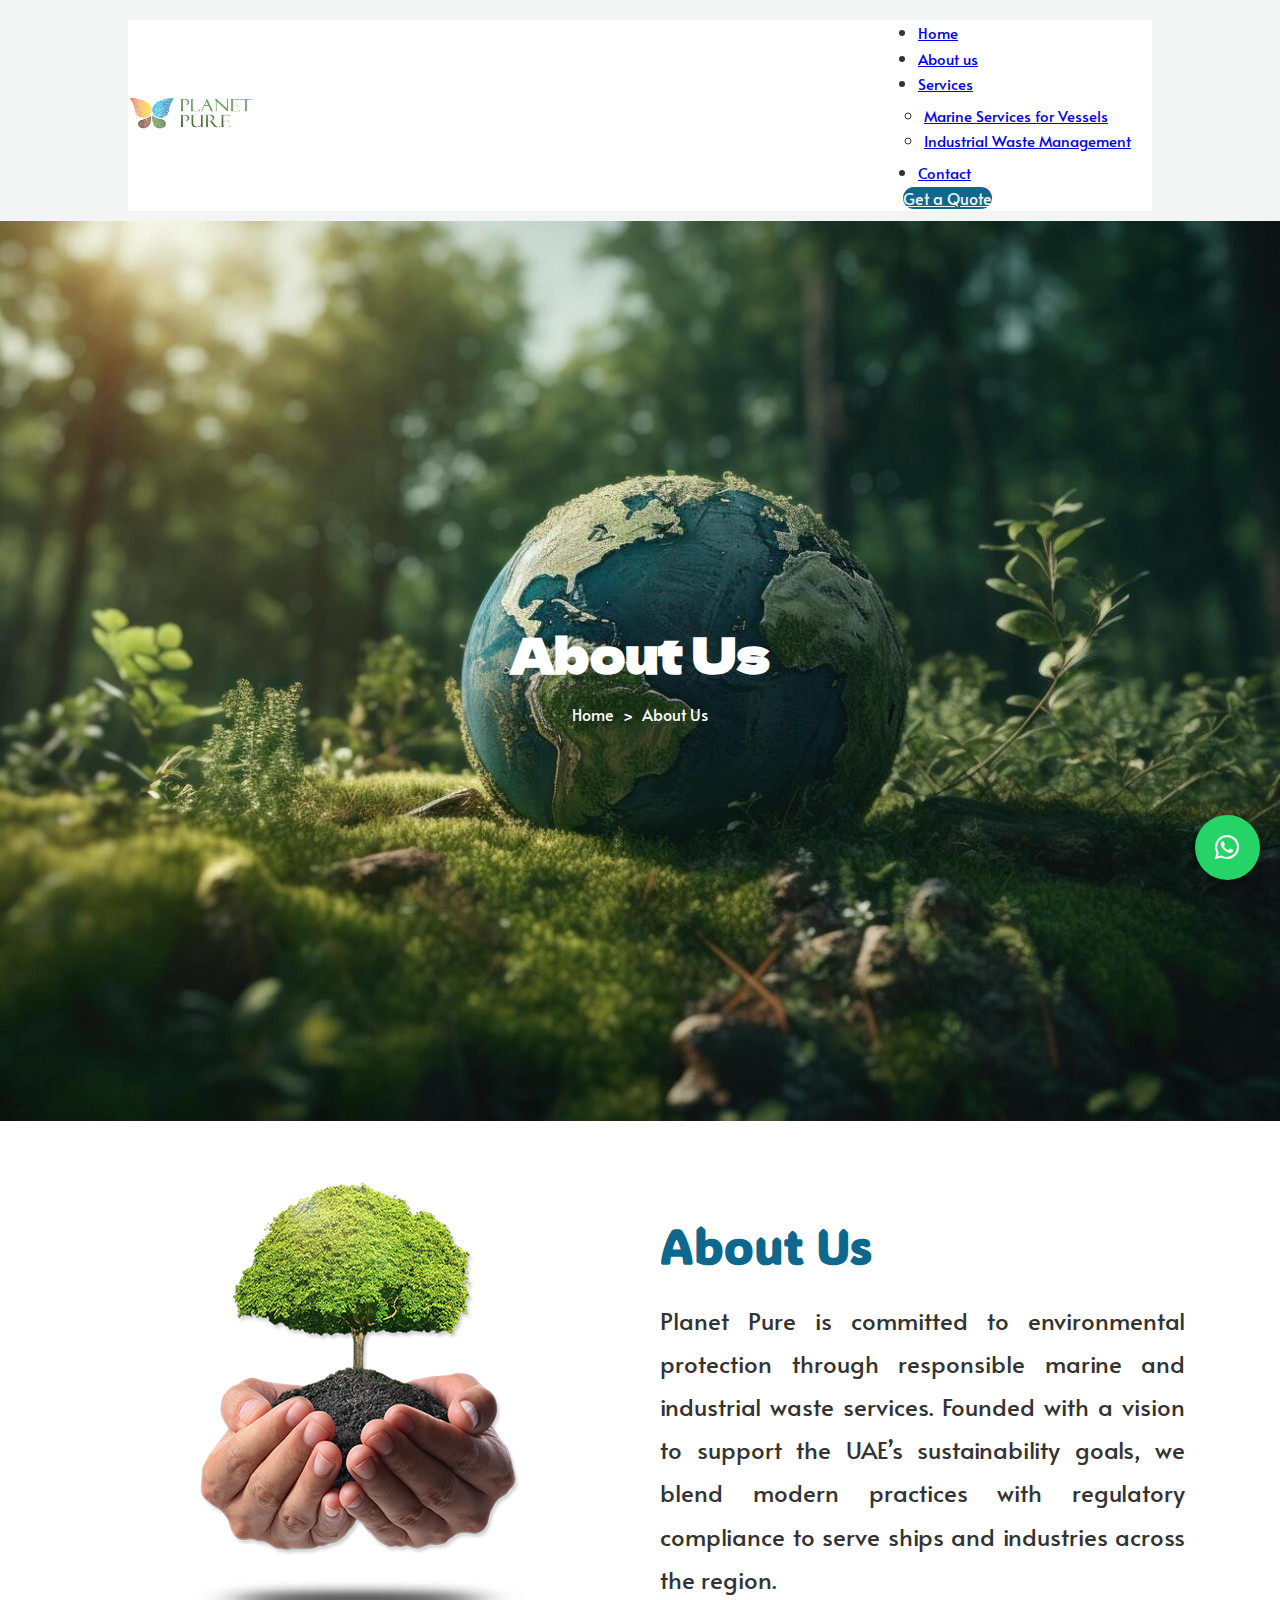
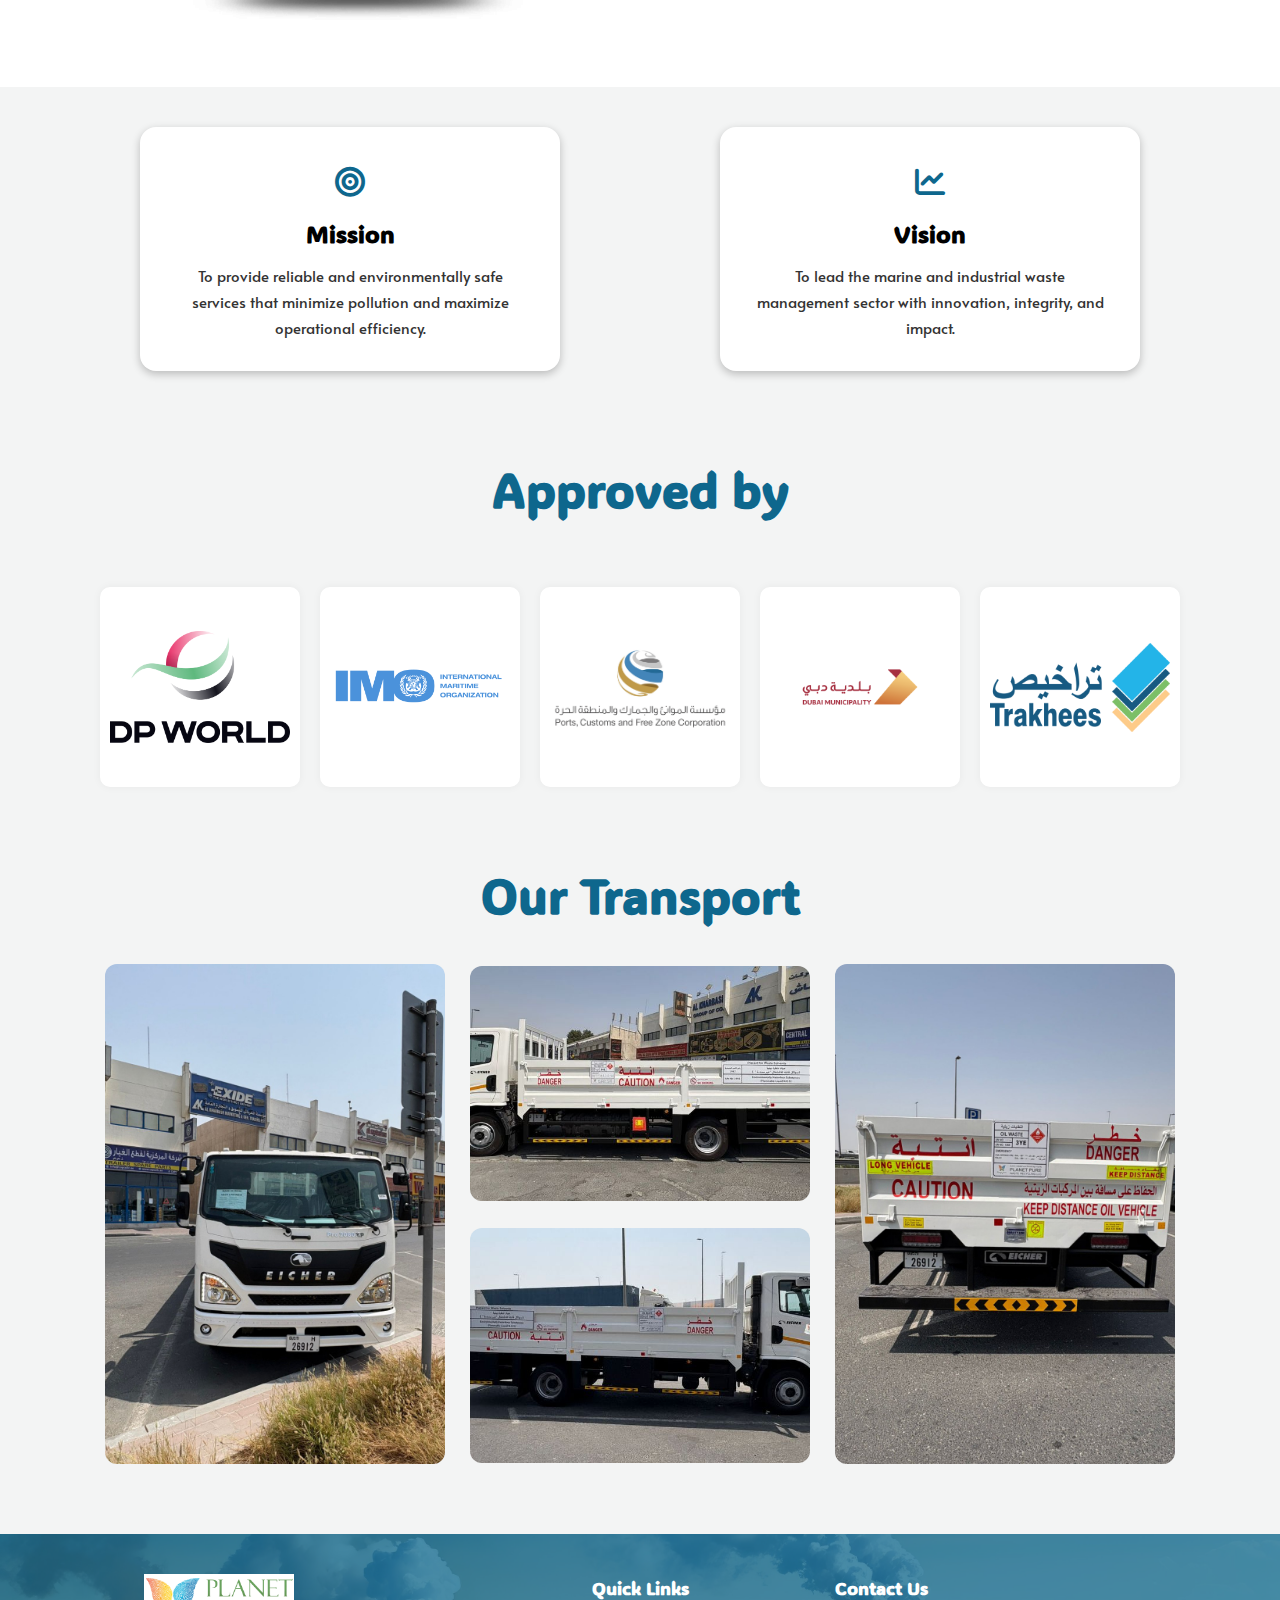
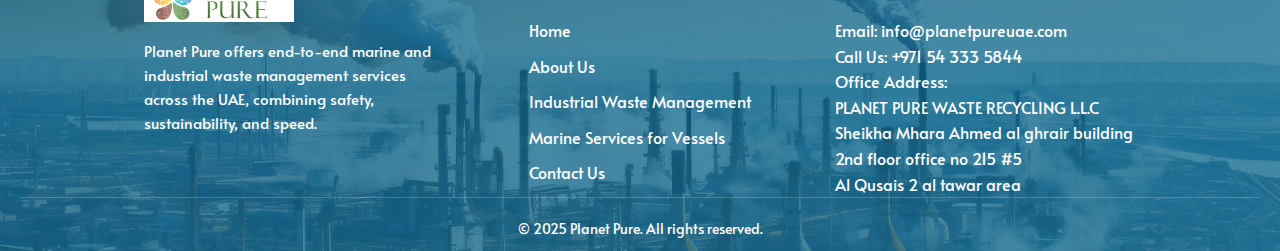
<file: about.html>
<!DOCTYPE html>
<html lang="en">
  <head>
    <meta charset="UTF-8" />
    <meta name="viewport" content="width=device-width, initial-scale=1.0" />
    <title>About Us | PLANET PURE WASTE RECYCLING L.L.C</title>

    <link rel="stylesheet" href="./Css/styles.css" />

    <!-- fonts -->
    <link
      href="https://fonts.googleapis.com/css2?family=Alata&family=Adlam+Display&family=Dela+Gothic+One&display=swap"
      rel="stylesheet"
    />
    <link rel="preconnect" href="https://fonts.googleapis.com" />
    <link rel="preconnect" href="https://fonts.gstatic.com" crossorigin />
    <link
      href="https://fonts.googleapis.com/css2?family=ADLaM+Display&display=swap"
      rel="stylesheet"
    />
    <link
      rel="stylesheet"
      href="https://cdnjs.cloudflare.com/ajax/libs/font-awesome/6.5.0/css/all.min.css"
    />
    <!-- bootstrap -->
    <link
      href="https://cdn.jsdelivr.net/npm/bootstrap@5.3.7/dist/css/bootstrap.min.css"
      rel="stylesheet"
      integrity="sha384-LN+7fdVzj6u52u30Kp6M/trliBMCMKTyK833zpbD+pXdCLuTusPj697FH4R/5mcr"
      crossorigin="anonymous"
    />

    <script
      src="https://cdn.jsdelivr.net/npm/bootstrap@5.3.7/dist/js/bootstrap.bundle.min.js"
      integrity="sha384-ndDqU0Gzau9qJ1lfW4pNLlhNTkCfHzAVBReH9diLvGRem5+R9g2FzA8ZGN954O5Q"
      crossorigin="anonymous"
    ></script>
  </head>

  <body>
    <!-- navbar  -->
    <nav class="navbar navbar-expand-lg fixed-top">
      <div class="container-fluid">
        <a class="navbar-brand" href="./index.html">
          <img
            src="./images/Planet Pure Logo.png"
            alt="Logo"
            width="125"
            height="35"
            class="d-inline-block align-text-top"
          />
        </a>
        <button
          class="navbar-toggler"
          type="button"
          data-bs-toggle="collapse"
          data-bs-target="#navbarSupportedContent"
          aria-controls="navbarSupportedContent"
          aria-expanded="false"
          aria-label="Toggle navigation"
        >
          <span class="navbar-toggler-icon"></span>
        </button>
        <div class="collapse navbar-collapse" id="navbarSupportedContent">
          <ul class="navbar-nav me-auto mb-2 mb-lg-0">
            <li class="nav-item">
              <a class="nav-link active" aria-current="page" href="index.html"
                >Home</a
              >
            </li>
            <li class="nav-item">
              <a class="nav-link active" aria-current="page" href="./about.html"
                >About us</a
              >
            </li>
            <li class="nav-item dropdown">
              <a
                class="nav-link active dropdown-toggle"
                href="#"
                role="button"
                data-bs-toggle="dropdown"
                aria-expanded="false"
              >
                Services
              </a>
              <ul class="dropdown-menu">
                <li>
                  <a class="dropdown-item" href="marine-service.html"
                    >Marine Services for Vessels</a
                  >
                </li>
                <li>
                  <a class="dropdown-item" href="industrial-management.html"
                    >Industrial Waste Management</a
                  >
                </li>
              </ul>
            </li>
            <li class="nav-item">
              <a
                class="nav-link active"
                aria-current="page"
                href="./contact.html"
                >Contact</a
              >
            </li>
          </ul>
          <a href="./contact.html#contactpage" class="btn btn-outline" aria-current="page">
            Get a Quote
          </a>
        </div>
      </div>
    </nav>

    <section class="hero">
      <h1>About Us</h1>
      <div class="breadcrumb">
        <a href="index.html">Home</a> &gt;
        <a href="about.html">About Us</a>
      </div>
    </section>

    <!-- About Section -->
    <section class="abouts-section">
      <div class="about-container">
        <div class="about-img">
          <img src="./images/about/about2.png" alt="Tree in hands" />
        </div>
        <div class="about-text">
          <h2>About Us</h2>
          <p>
            Planet Pure is committed to environmental protection through
            responsible marine and industrial waste services. Founded with a
            vision to support the UAE’s sustainability goals, we blend modern
            practices with regulatory compliance to serve ships and industries
            across the region.
          </p>
        </div>
      </div>
    </section>

    <section class="mission-vision">
      <div class="abouts-card mission">
        <div class="icon"><i class="fas fa-bullseye"></i></div>
        <h3>Mission</h3>
        <p>
          To provide reliable and environmentally safe services that minimize
          pollution and maximize operational efficiency.
        </p>
      </div>

      <div class="abouts-card vision">
        <div class="icon"><i class="fas fa-chart-line"></i></div>
        <h3>Vision</h3>
        <p>
          To lead the marine and industrial waste management sector with
          innovation, integrity, and impact.
        </p>
      </div>
    </section>

    <section class="approval-transport">
      <h2>Approved by</h2>
      <div class="approvals">
        <img src="./images/about/DP_World.png" alt="DP World" />
        <img
          src="./images/about/international-maritime-organization-imo-vector-logo.png"
          alt="IMO"
        />
        <img
          src="./images/about/ports.jpeg"
          alt="Ports, Customs and Free Zone"
        />
        <img
          src="./images/about/Dubai Municipality.png"
          alt="Dubai Municipality"
        />
        <img src="./images/about/trakhees-dubai-seeklogo.png" alt="Trakhees" />
      </div>
      <div class="transport-section">
        <h2>Our Transport</h2>

        <div class="transport-img-grid">
          <div class="transport-img-sec truck1"></div>
          <div class="transport-img-sec img-small-sec">
            <div class="transport-img-small truck2"></div>
            <div class="transport-img-small truck3"></div>
          </div>
          <div class="transport-img-sec truck4"></div>
        </div>
      </div>
    </section>

    <!-- Footer section -->
    <footer class="footer-section">
      <div class="footer-overlay">
        <div class="footer-container">
          <div class="footer-column">
            <img
              src="./images/Planet Pure Logo.png"
              alt="Planet Pure Logo"
              class="footer-logo"
            />
            <p class="footer-desc">
              Planet Pure offers end-to-end marine and industrial waste
              management services across the UAE, combining safety,
              sustainability, and speed.
            </p>
          </div>

          <div class="footer-column footer-links">
            <h4>Quick Links</h4>
            <ul>
              <li><a href="./index.html">Home</a></li>
              <li><a href="./about.html">About Us</a></li>
              <li>
                <a href="./industrial-management.html"
                  >Industrial Waste Management</a
                >
              </li>
              <li>
                <a href="./marine-service.html">Marine Services for Vessels</a>
              </li>
              <li><a href="./contact.html">Contact Us</a></li>
            </ul>
          </div>

          <div class="footer-column">
            <h4>Contact Us</h4>
            <p>Email: info@planetpureuae.com</p>
            <p>Call Us: +971 54 333 5844</p>
            <p>
              Office Address:<br />
              PLANET PURE WASTE RECYCLING L.L.C <br />
              Sheikha Mhara Ahmed al ghrair building <br />
              2nd floor office no 215 #5 <br />

              Al Qusais 2 al tawar area
            </p>
          </div>
        </div>
        <div class="footer-bottom">
          <p>© 2025 Planet Pure. All rights reserved.</p>
        </div>
      </div>
    </footer>

    <script>
      const truckImages = {
        truck1: [
          "./images/about/truck1 (4).jpeg",
          "./images/about/truck2 (2).jpeg",
        ],
        truck2: [
          "./images/about/truck1 (1).jpeg",
          "./images/about/truck2 (1).jpeg",
        ],
        truck3: [
          "./images/about/truck1 (2).jpeg",
          "./images/about/truck2 (3).jpeg",
        ],
        truck4: [
          "./images/about/truck1 (3).jpeg",
          "./images/about/truck2 (4).jpeg",
        ],
      };

      let index = 0;
      const changeInterval = 3000;

      function updateImages() {
        for (const [className, images] of Object.entries(truckImages)) {
          const element = document.querySelector(`.${className}`);
          element.classList.add("slide-out"); // Start slide out

          setTimeout(() => {
            element.style.backgroundImage = `url('${
              images[index % images.length]
            }')`;
            element.classList.remove("slide-out");
            element.classList.add("slide-in"); // Slide in

            // Clean up after animation
            setTimeout(() => {
              element.classList.remove("slide-in");
            }, 500);
          }, 500);
        }
        index++;
      }

      updateImages();
      setInterval(updateImages, changeInterval);
    </script>

    <a
      href="https://wa.me/971543335844"
      class="whatsapp-float"
      target="_blank"
      aria-label="Chat on WhatsApp"
    >
      <i class="fab fa-whatsapp"></i>
    </a>
  </body>
</html>
</file>
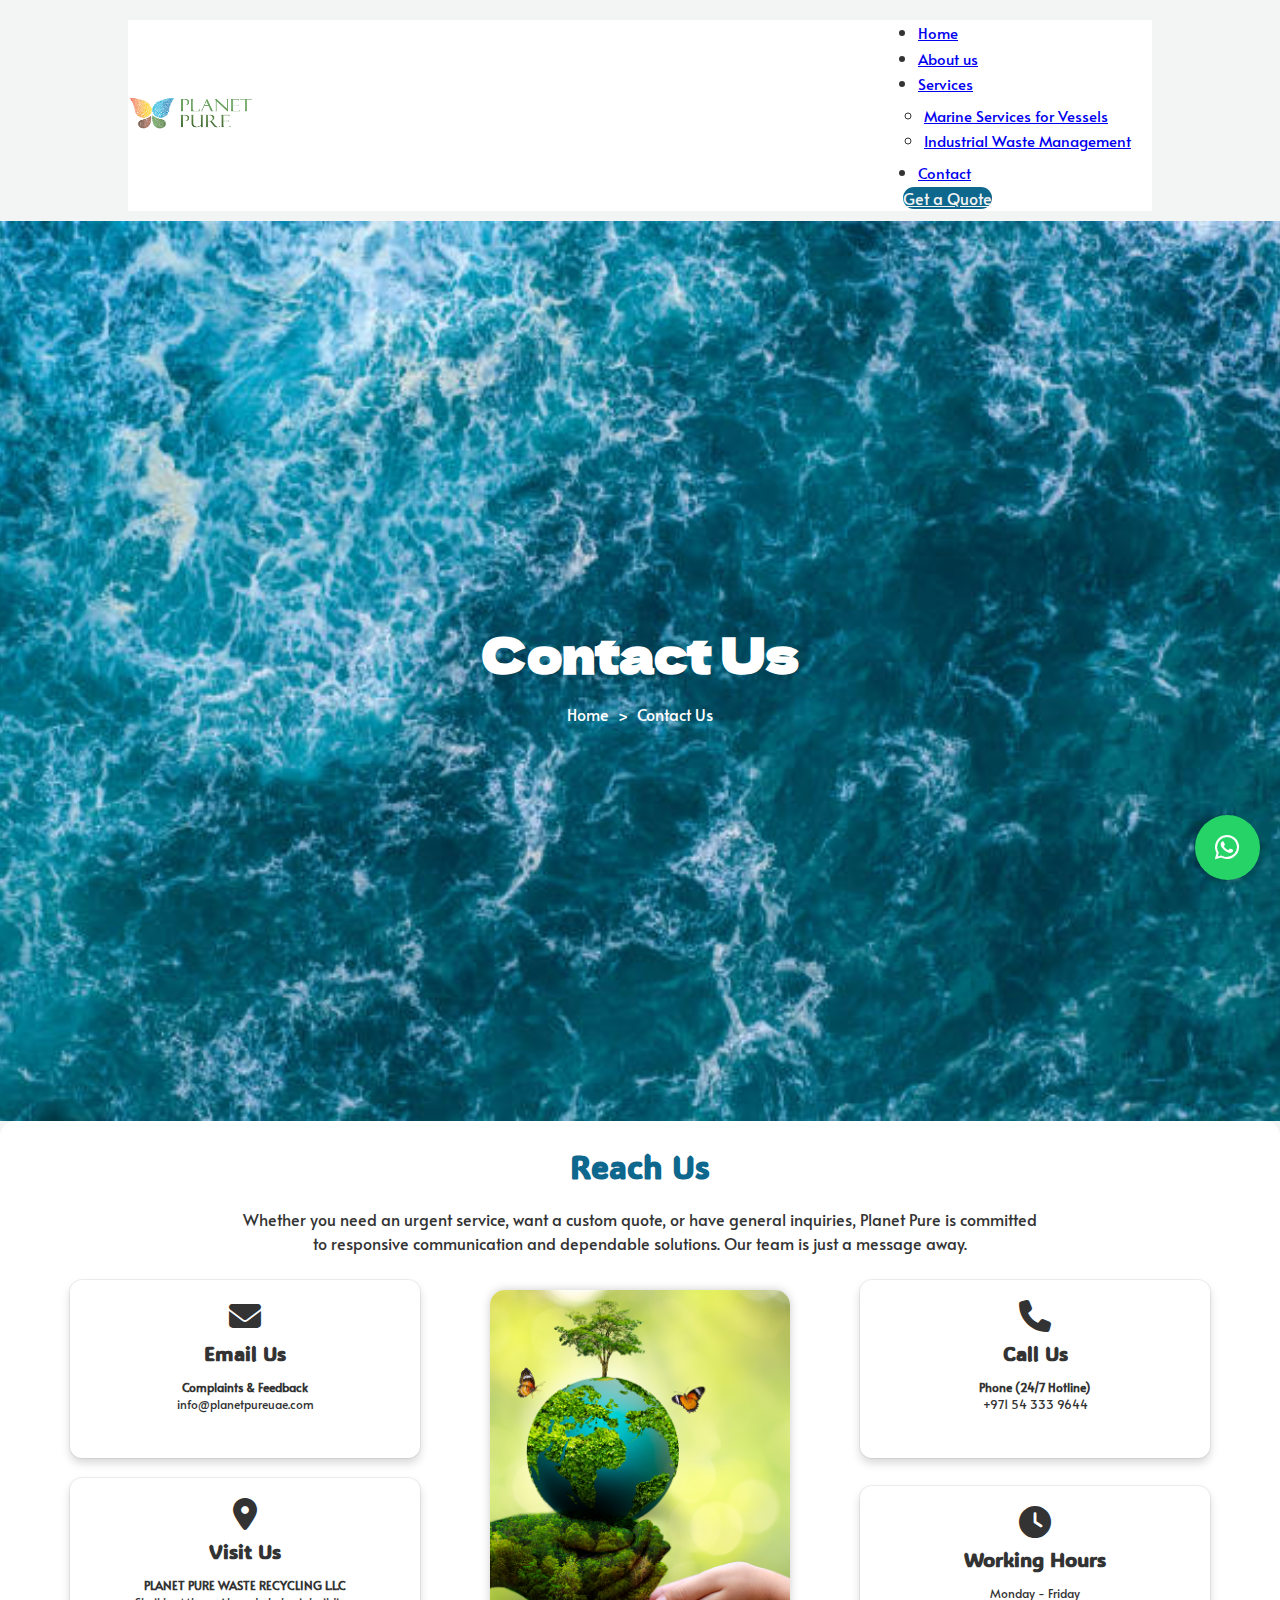
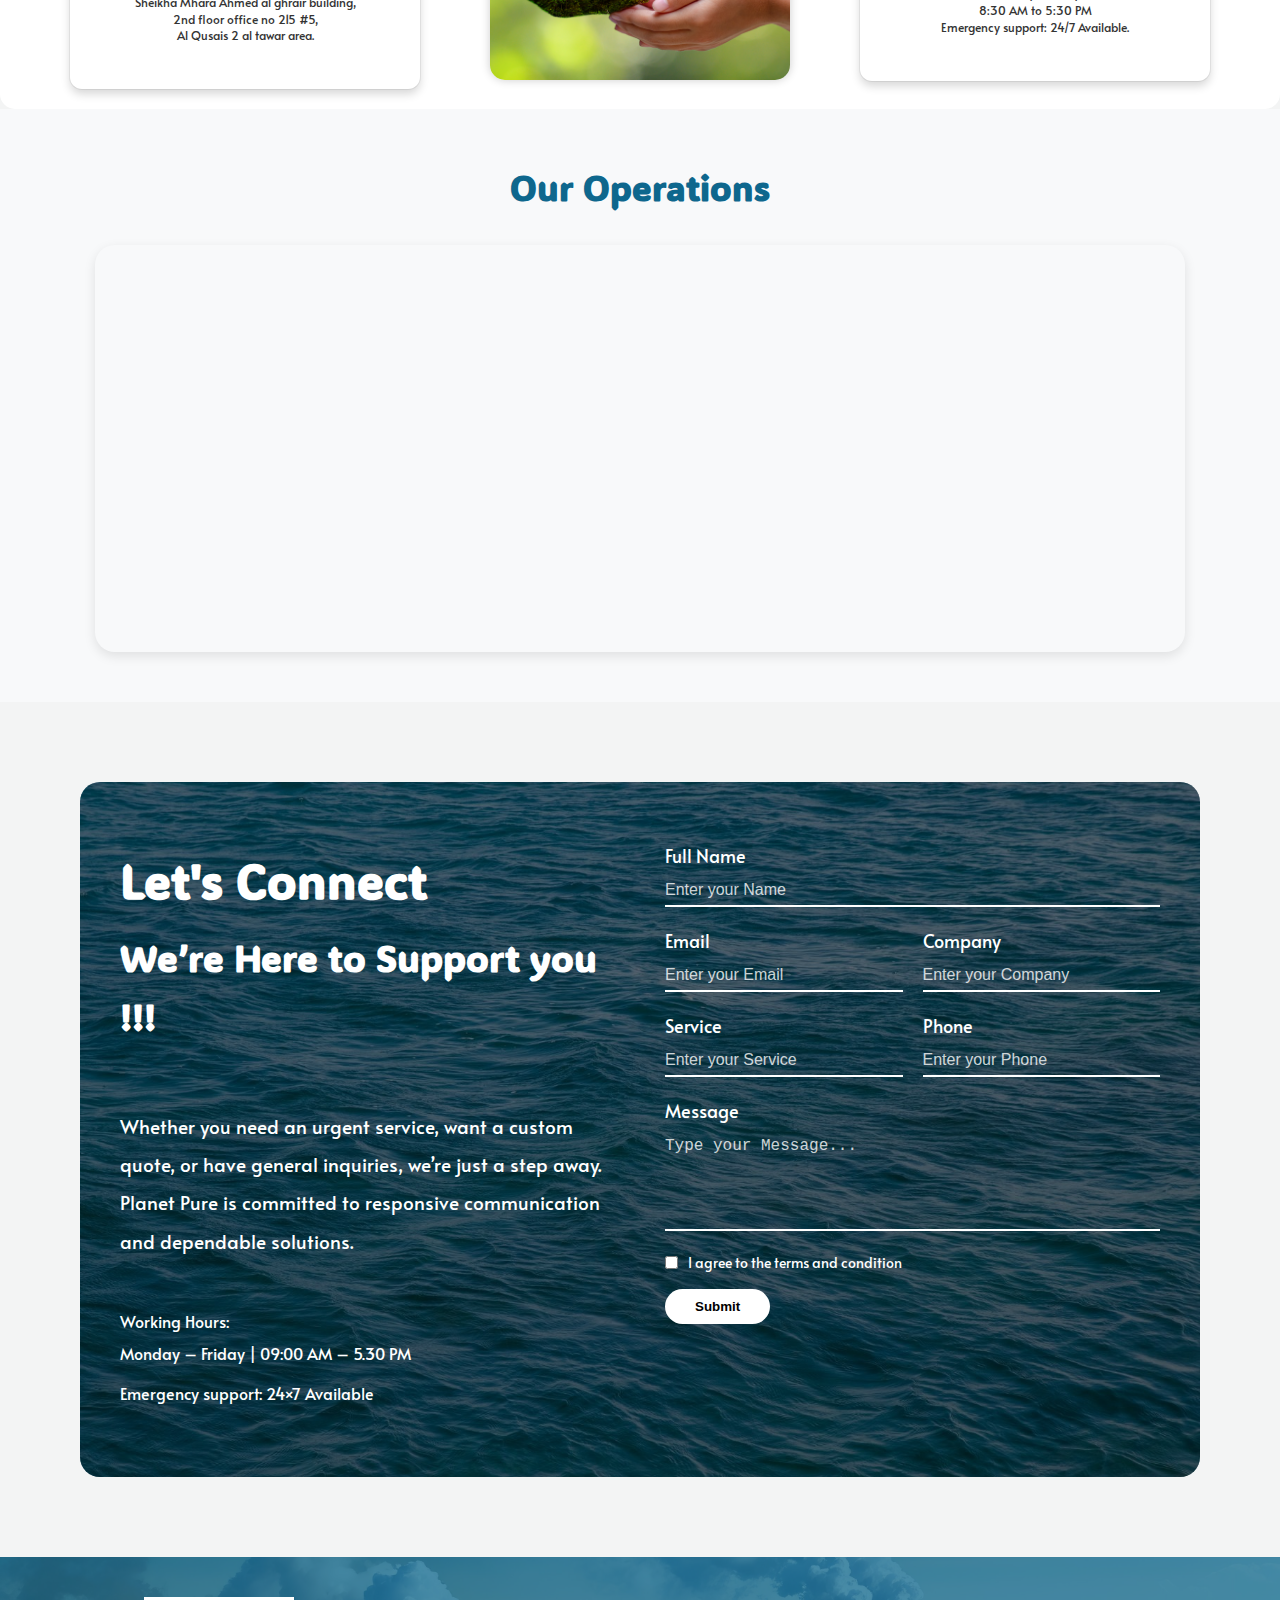
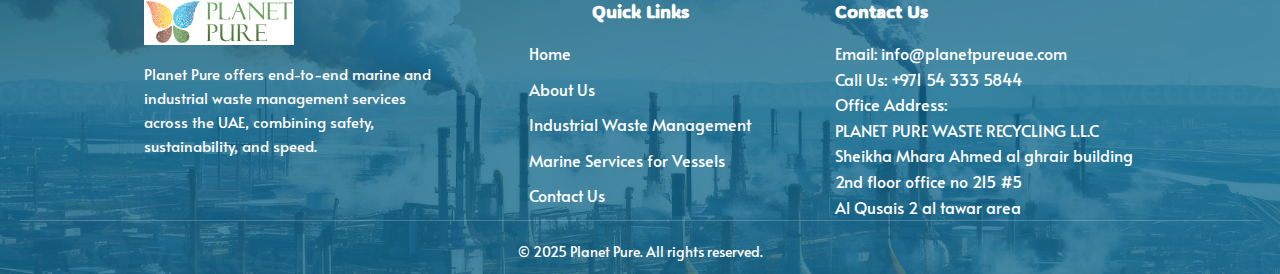
<file: contact.html>
<!DOCTYPE html>
<html lang="en">
  <head>
    <meta charset="UTF-8" />
    <meta name="viewport" content="width=device-width, initial-scale=1.0" />
    <title>Contact Us | PLANET PURE WASTE RECYCLING L.L.C</title>

    <link rel="stylesheet" href="./Css/styles.css" />

    <!-- fonts -->
    <link
      href="https://fonts.googleapis.com/css2?family=Alata&family=Adlam+Display&family=Dela+Gothic+One&display=swap"
      rel="stylesheet"
    />
    <link rel="preconnect" href="https://fonts.googleapis.com" />
    <link rel="preconnect" href="https://fonts.gstatic.com" crossorigin />
    <link
      href="https://fonts.googleapis.com/css2?family=ADLaM+Display&display=swap"
      rel="stylesheet"
    />
    <link
      rel="stylesheet"
      href="https://cdnjs.cloudflare.com/ajax/libs/font-awesome/6.5.0/css/all.min.css"
    />
    <!-- bootstrap -->
    <link
      href="https://cdn.jsdelivr.net/npm/bootstrap@5.3.7/dist/css/bootstrap.min.css"
      rel="stylesheet"
      integrity="sha384-LN+7fdVzj6u52u30Kp6M/trliBMCMKTyK833zpbD+pXdCLuTusPj697FH4R/5mcr"
      crossorigin="anonymous"
    />

    <script
      src="https://cdn.jsdelivr.net/npm/bootstrap@5.3.7/dist/js/bootstrap.bundle.min.js"
      integrity="sha384-ndDqU0Gzau9qJ1lfW4pNLlhNTkCfHzAVBReH9diLvGRem5+R9g2FzA8ZGN954O5Q"
      crossorigin="anonymous"
    ></script>
  </head>

  <body>
    <!-- navbar  -->
    <nav class="navbar navbar-expand-lg fixed-top">
      <div class="container-fluid">
        <a class="navbar-brand" href="./index.html">
          <img
            src="./images/Planet Pure Logo.png"
            alt="Logo"
            width="125"
            height="35"
            class="d-inline-block align-text-top"
          />
        </a>
        <button
          class="navbar-toggler"
          type="button"
          data-bs-toggle="collapse"
          data-bs-target="#navbarSupportedContent"
          aria-controls="navbarSupportedContent"
          aria-expanded="false"
          aria-label="Toggle navigation"
        >
          <span class="navbar-toggler-icon"></span>
        </button>
        <div class="collapse navbar-collapse" id="navbarSupportedContent">
          <ul class="navbar-nav me-auto mb-2 mb-lg-0">
            <li class="nav-item">
              <a class="nav-link active" aria-current="page" href="index.html"
                >Home</a
              >
            </li>
            <li class="nav-item">
              <a class="nav-link active" aria-current="page" href="./about.html"
                >About us</a
              >
            </li>
            <li class="nav-item dropdown">
              <a
                class="nav-link active dropdown-toggle"
                href="#"
                role="button"
                data-bs-toggle="dropdown"
                aria-expanded="false"
              >
                Services
              </a>
              <ul class="dropdown-menu">
                <li>
                  <a class="dropdown-item" href="marine-service.html"
                    >Marine Services for Vessels</a
                  >
                </li>
                <li>
                  <a class="dropdown-item" href="industrial-management.html"
                    >Industrial Waste Management</a
                  >
                </li>
              </ul>
            </li>
            <li class="nav-item">
              <a
                class="nav-link active"
                aria-current="page"
                href="./contact.html"
                >Contact</a
              >
            </li>
          </ul>
          <a href="./contact.html#contactpage" class="btn btn-outline"> Get a Quote </a>
        </div>
      </div>
    </nav>

    <section class="contact-hero">
      <h1>Contact Us</h1>
      <div class="breadcrumb">
        <a href="index.html">Home</a> &gt;
        <a href="contact.html">Contact Us</a>
      </div>
    </section>

    <div class="reach-us">
      <h2>Reach Us</h2>
      <p class="reach-us-text">
        Whether you need an urgent service, want a custom quote, or have general
        inquiries, Planet Pure is committed to responsive communication and
        dependable solutions. Our team is just a message away.
      </p>

      <div class="reach-us-grid">
        <!-- Top left reach-card -->
        <a href="mailto:info@planetpureuae.com" class="reach-card">
          <i class="fas fa-envelope"></i>
          <h3>Email Us</h3>
          <p><b>Complaints & Feedback</b><br />info@planetpureuae.com</p>
        </a>

        <!-- Center image -->
        <div class="center-image">
          <img src="./images/contact/Reach-us.png" alt="Center Image" />
        </div>

        <!-- Top right card -->
        <a href="tel:+971543339644" class="reach-card">
          <i class="fas fa-phone"></i>
          <h3>Call Us</h3>
          <p><b>Phone (24/7 Hotline)</b><br />+971 54 333 9644</p>
        </a>

        <!-- Bottom left reach-card -->
        <a
          href="https://maps.google.com/?q=Sheikha Mhara Ahmed al ghrair building, 2nd floor office no 215 #5, Al Qusais 2 al tawar area"
          target="_blank"
          class="reach-card"
        >
          <i class="fas fa-map-marker-alt"></i>
          <h3>Visit Us</h3>
          <p>
            <b>PLANET PURE WASTE RECYCLING L.L.C</b><br />
            Sheikha Mhara Ahmed al ghrair building,<br />
            2nd floor office no 215 #5,<br />
            Al Qusais 2 al tawar area.
          </p>
        </a>

        <!-- Bottom right reach-card -->
        <div class="reach-card">
          <i class="fas fa-clock"></i>
          <h3>Working Hours</h3>
          <p>
            Monday - Friday<br />8:30 AM to 5:30 PM<br />
            Emergency support: 24/7 Available.
          </p>
        </div>
      </div>
    </div>

    <section class="map-section">
      <h2>Our Operations</h2>
      <div class="map-container">
        <iframe
          src="https://www.google.com/maps/embed?pb=!1m18!1m12!1m3!1d3609.7840020666817!2d55.27185091536207!3d25.19007898389911!2m3!1f0!2f0!3f0!3m2!1i1024!2i768!4f13.1!3m3!1m2!1s0x3e5f434958d4f4d7%3A0x6bd1cb93f287f08a!2sMazaya%20Centre!5e0!3m2!1sen!2sae!4v1597762894914!5m2!1sen!2sae"
          width="100%"
          height="400"
          style="border: 0"
          allowfullscreen=""
          loading="lazy"
        >
        </iframe>
      </div>
    </section>
    <!-- 
    <section class="contact-section">
      <div class="overlay"></div>

      <div class="contact-container">
        <div class="contact-text">
          <h2>Let's Connect</h2>
          <h4>We’re Here to Support you !!!</h4>
          <p>
            Whether you need an urgent service, want a custom quote, or have
            general inquiries, we’re just a step away. Planet Pure is committed
            to responsive communication and dependable solutions.
          </p>
          <div class="working-hours">
            <p>
              <strong>Working Hours: <br /> </strong> Monday – Friday | 09:00 AM
              – 5.30 PM
            </p>
            <p><strong>Emergency support:</strong> 24×7 Available</p>
          </div>
        </div>

        <div class="contact-form">
          <div class="form-grid">
            <input type="text" placeholder="Enter your Name" />
            <input type="email" placeholder="Enter your Email" />
            <input type="text" placeholder="Enter your Company" />
            <input type="text" placeholder="Enter your Service" />
            <textarea placeholder="Type your Message..."></textarea>
          </div>

          <label class="checkbox">
            <input type="checkbox" /> I agree to the terms and condition
          </label>

          <button class="submit-btn">Submit</button>
        </div>
      </div>
    </section> -->

    <section class="contact-section" id="contactpage">
        <!-- Contact section -->
        <!-- <h2>Contact Us</h2> -->
      <div class="overlay"></div>

      <div class="contact-container">
        <div class="contact-text">
          <h2>Let's Connect</h2>
          <h4>We’re Here to Support you !!!</h4>
          <p>
            Whether you need an urgent service, want a custom quote, or have
            general inquiries, we’re just a step away. Planet Pure is committed
            to responsive communication and dependable solutions.
          </p>
          <div class="working-hours">
            <p>
              <strong>Working Hours: <br /> </strong> Monday – Friday | 09:00 AM
              – 5.30 PM
            </p>
            <p><strong>Emergency support:</strong> 24×7 Available</p>
          </div>
        </div>

        <form action="https://formspree.io/f/mjkoqqal" method="POST" class="contact-form">
          <div class="form-grid">
            <div class="form-group textarea-full">
              <label>Full Name</label>
              <input required name="name" type="text" placeholder="Enter your Name" minlength="2"/>
            </div>
            <div class="form-group">
              <label>Email</label>
              <input required name="email" type="email" placeholder="Enter your Email" />
            </div>

            <div class="form-group">
              <label>Company</label>
              <input required name="company" type="text" placeholder="Enter your Company" />
            </div>
            <div class="form-group">
              <label>Service</label>
              <input required name="service" type="text" placeholder="Enter your Service" />
            </div>

            <div class="form-group">
              <label>Phone</label>
                 <input name="phone" type="tel" placeholder="Enter your Phone" required pattern="[0-9]{10}" title="Enter a 10-digit phone number" />
            </div>
            <div class="form-group textarea-full">
              <label>Message</label>
              <textarea name="message" placeholder="Type your Message..." required minlength="5"></textarea>
            </div>
          </div>

          <label class="checkbox">
            <input required type="checkbox" /> I agree to the terms and condition
          </label>

          <button type="submit" class="submit-btn">Submit</button>
        </form>
      </div>
    </section>
    <!-- Footer section -->
    <footer class="footer-section">
      <div class="footer-overlay">
        <div class="footer-container">
          <div class="footer-column">
            <img
              src="./images/Planet Pure Logo.png"
              alt="Planet Pure Logo"
              class="footer-logo"
            />
            <p class="footer-desc">
              Planet Pure offers end-to-end marine and industrial waste
              management services across the UAE, combining safety,
              sustainability, and speed.
            </p>
          </div>

          <div class="footer-column footer-links">
            <h4>Quick Links</h4>
            <ul>
              <li><a href="./index.html">Home</a></li>
              <li><a href="./about.html">About Us</a></li>
              <li>
                <a href="./industrial-management.html"
                  >Industrial Waste Management</a
                >
              </li>
              <li>
                <a href="./marine-service.html">Marine Services for Vessels</a>
              </li>
              <li><a href="./contact.html">Contact Us</a></li>
            </ul>
          </div>

          <div class="footer-column">
            <h4>Contact Us</h4>
            <p>Email: info@planetpureuae.com</p>
            <p>Call Us: +971 54 333 5844</p>
            <p>
              Office Address:<br />
              PLANET PURE WASTE RECYCLING L.L.C <br />
              Sheikha Mhara Ahmed al ghrair building <br />
              2nd floor office no 215 #5 <br />

              Al Qusais 2 al tawar area
            </p>
          </div>
        </div>
        <div class="footer-bottom">
          <p>© 2025 Planet Pure. All rights reserved.</p>
        </div>
      </div>
    </footer>

    <a
      href="https://wa.me/971543335844"
      class="whatsapp-float"
      target="_blank"
      aria-label="Chat on WhatsApp"
    >
      <i class="fab fa-whatsapp"></i>
    </a>
  </body>
</html>
</file>
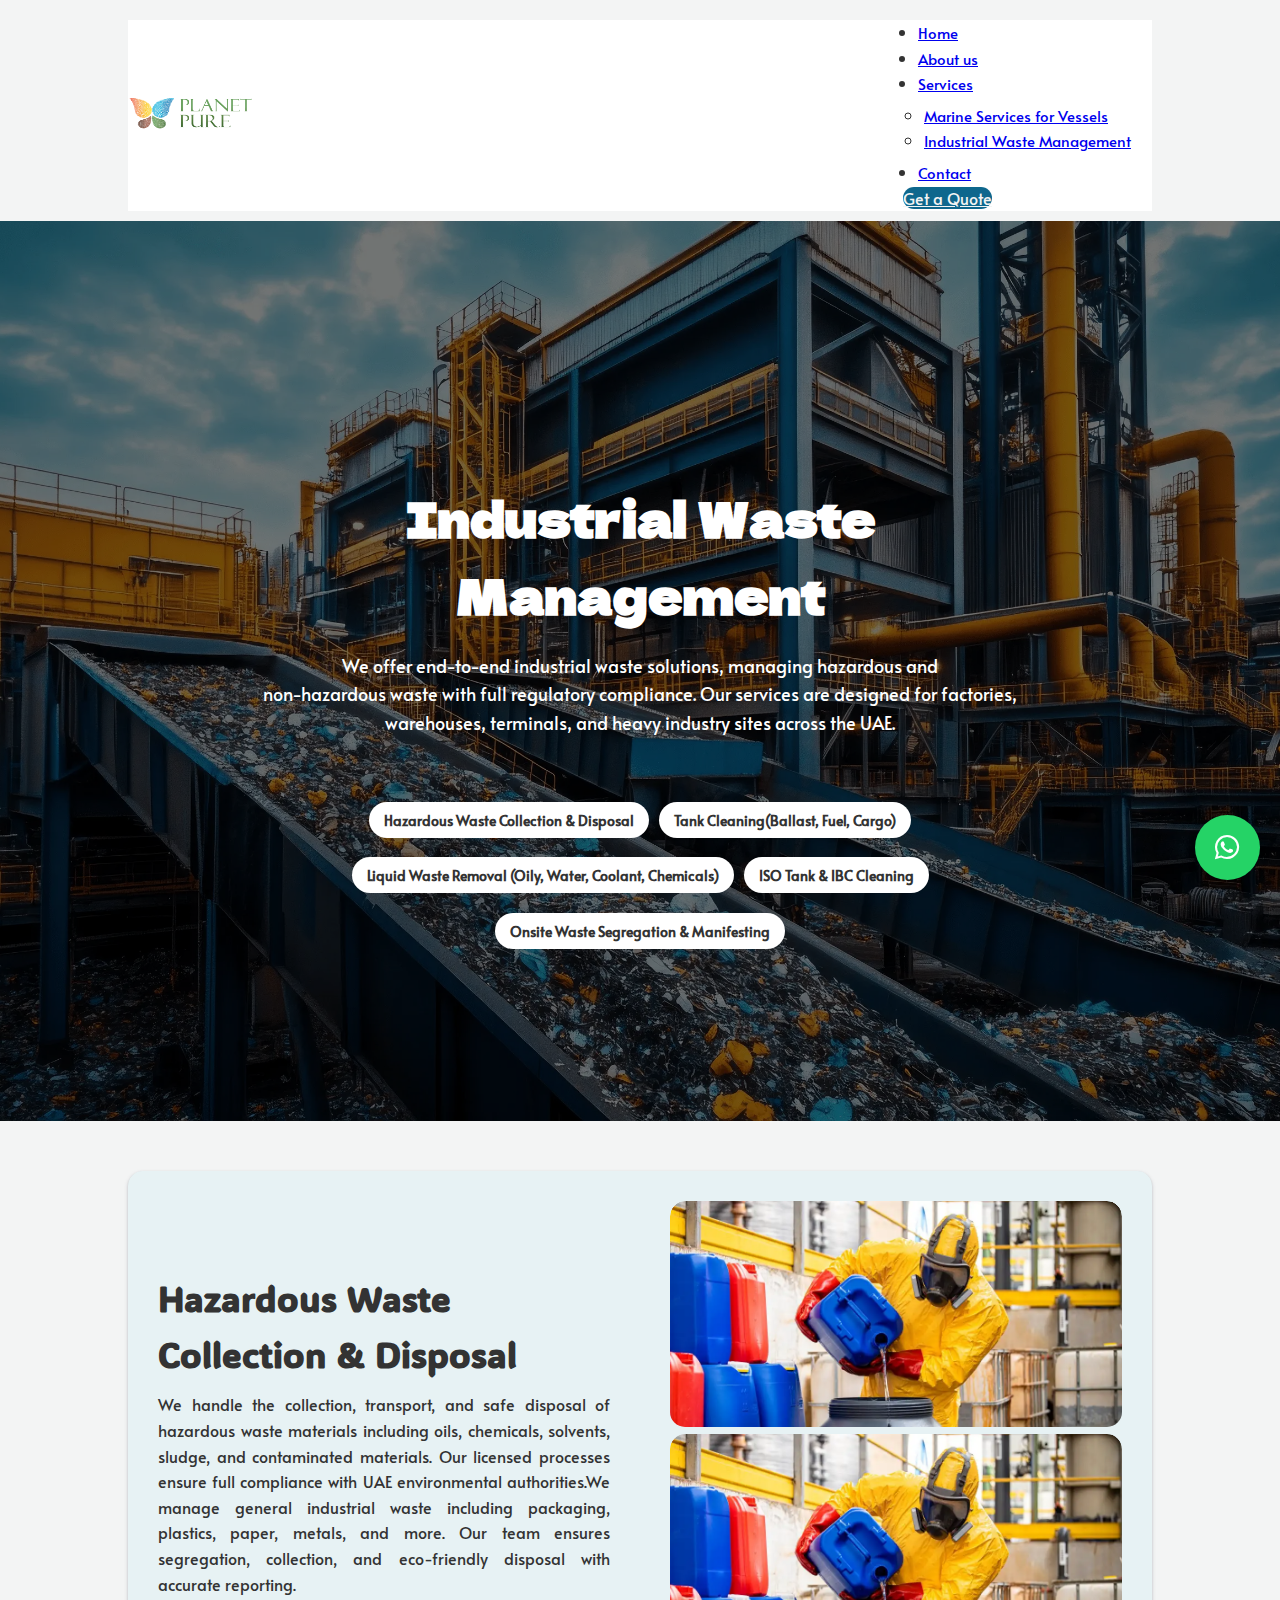
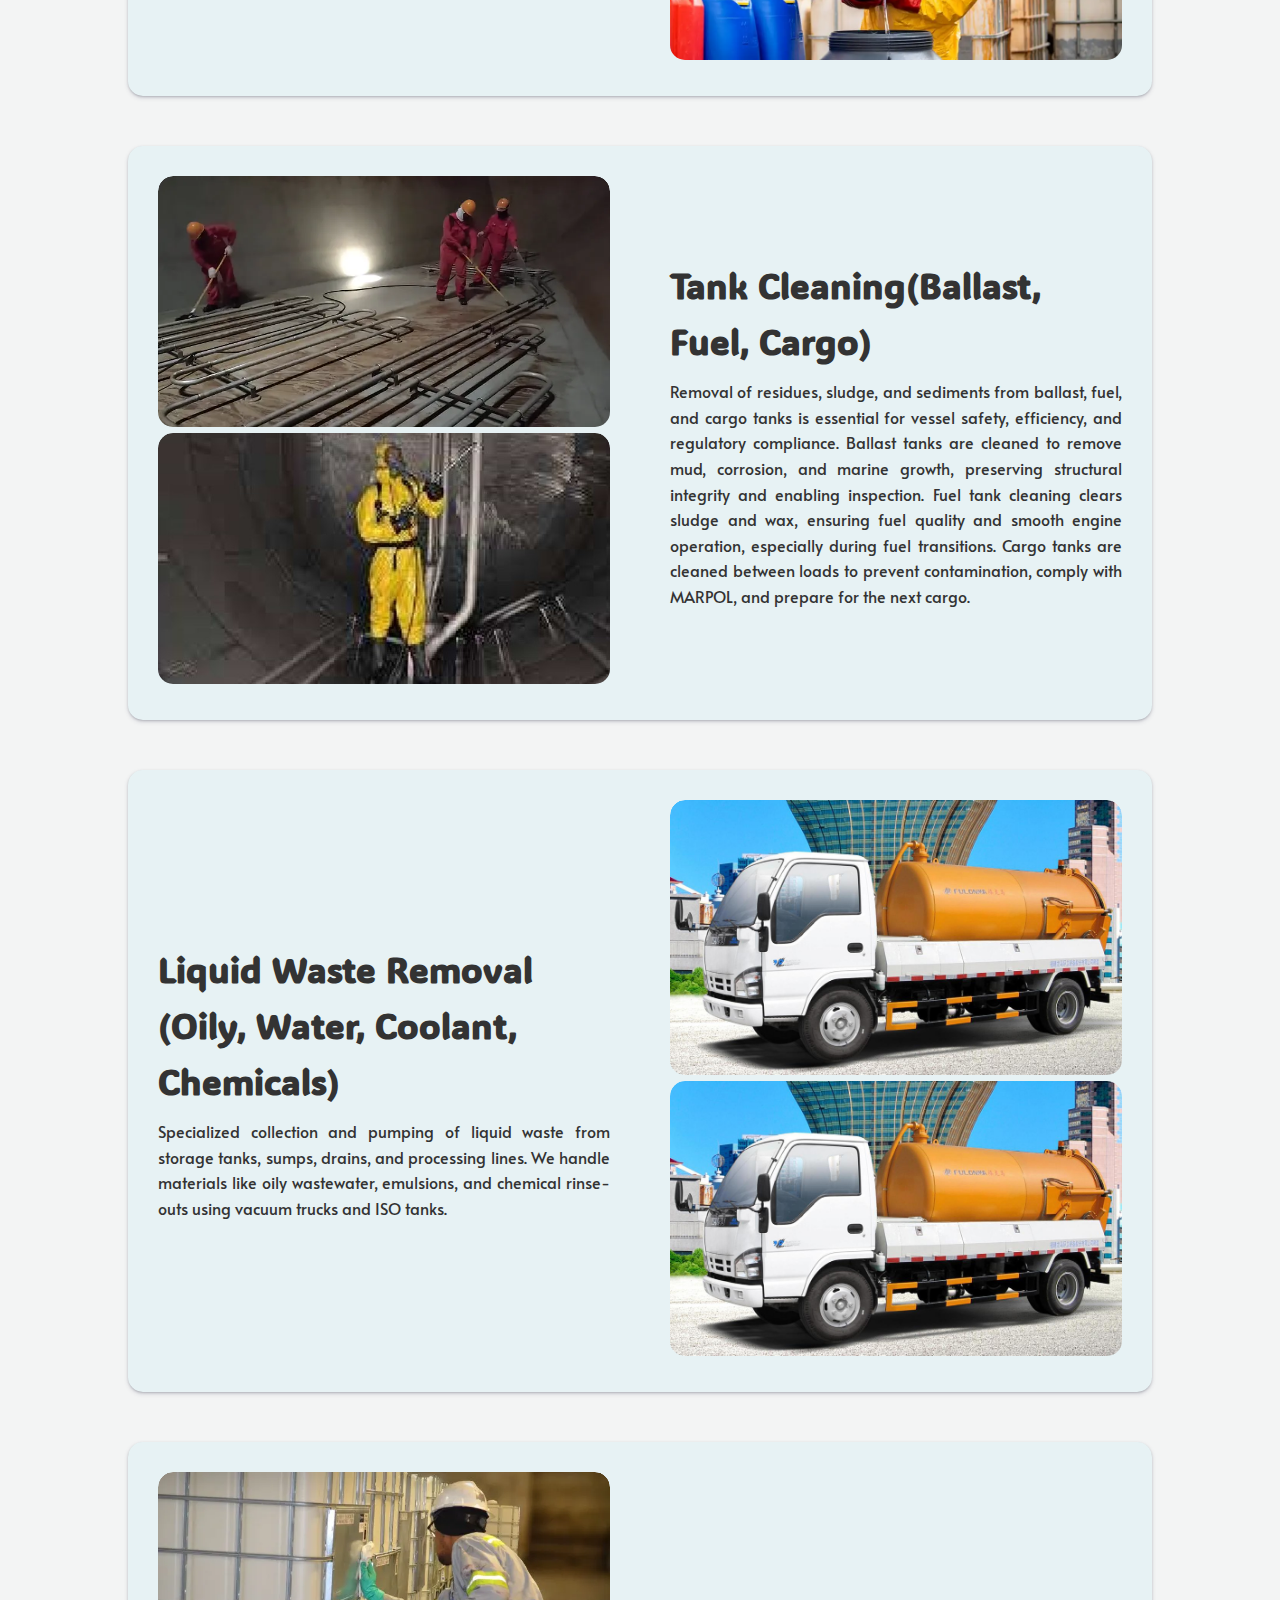
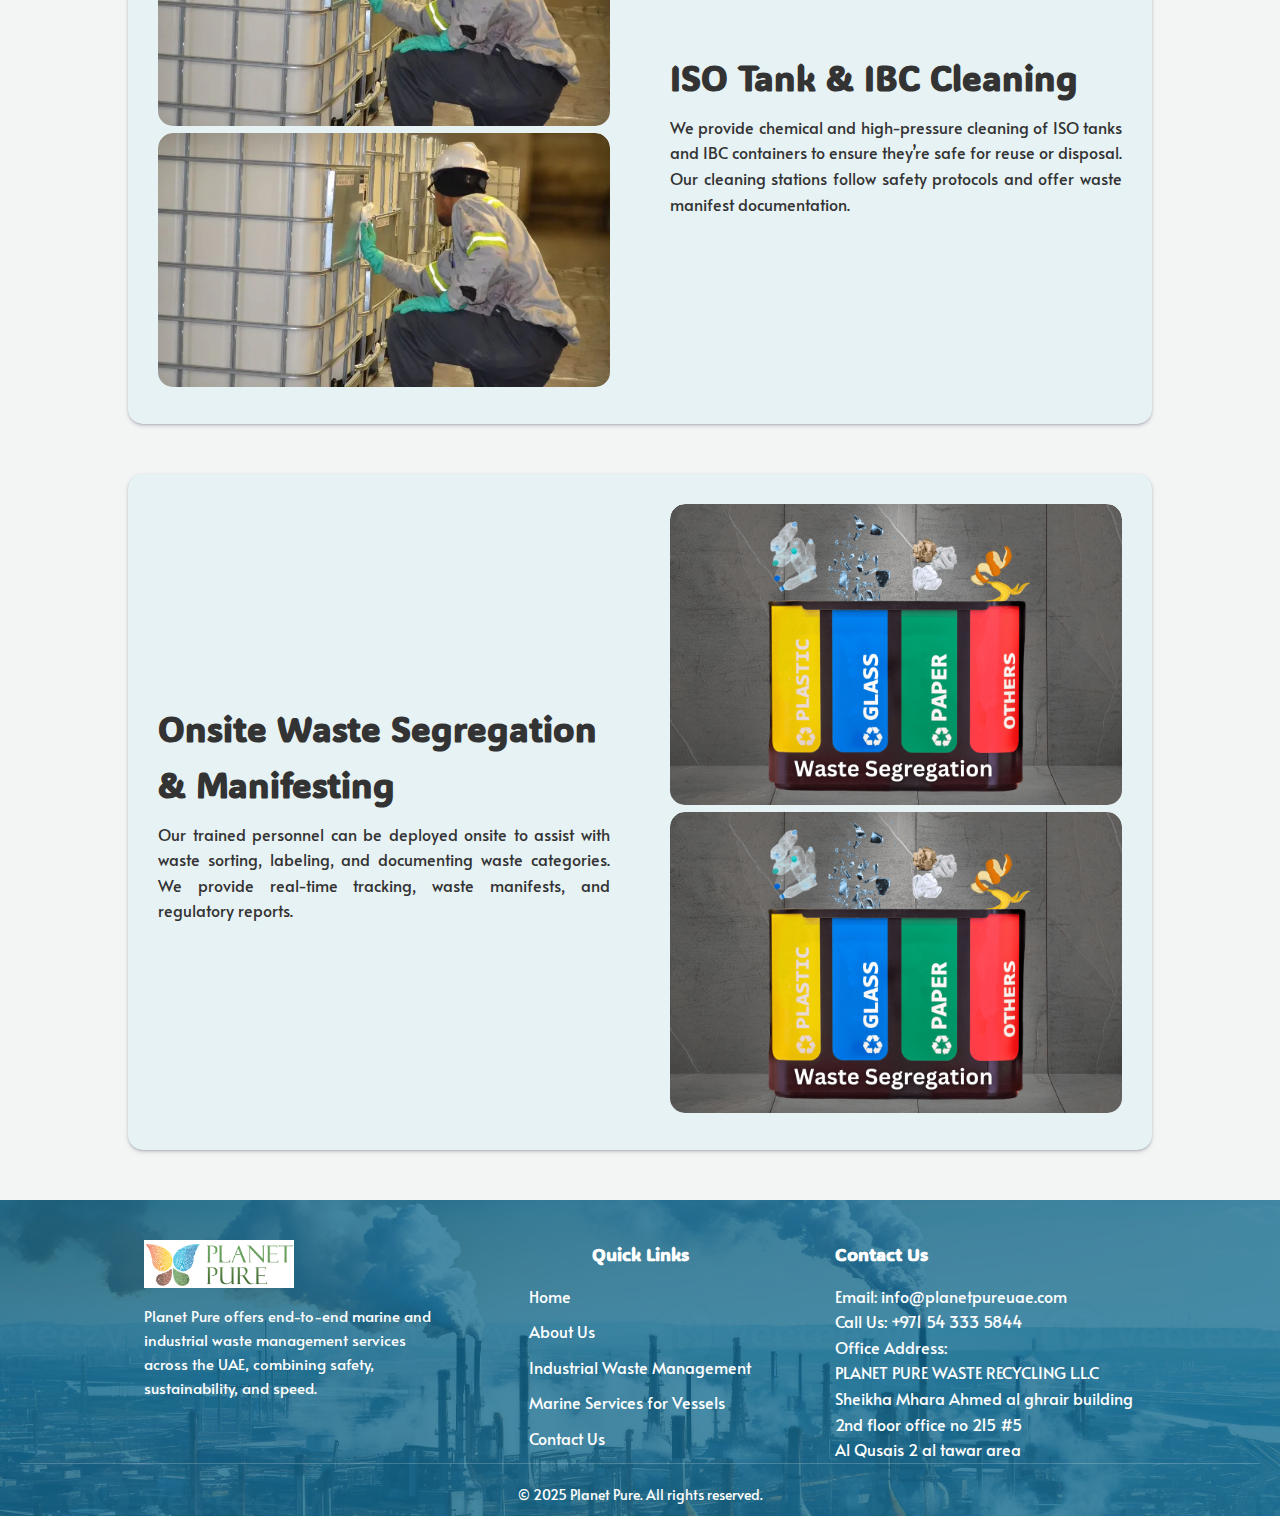
<file: industrial-management.html>
<!DOCTYPE html>
<html lang="en">
  <head>
    <meta charset="UTF-8" />
    <meta name="viewport" content="width=device-width, initial-scale=1.0" />
    <title>
      Industrial Waste Management | PLANET PURE WASTE RECYCLING L.L.C
    </title>

    <link rel="stylesheet" href="./Css/styles.css" />

    <!-- fonts -->
    <link
      href="https://fonts.googleapis.com/css2?family=Alata&family=Adlam+Display&family=Dela+Gothic+One&display=swap"
      rel="stylesheet"
    />
    <link rel="preconnect" href="https://fonts.googleapis.com" />
    <link rel="preconnect" href="https://fonts.gstatic.com" crossorigin />
    <link
      href="https://fonts.googleapis.com/css2?family=ADLaM+Display&display=swap"
      rel="stylesheet"
    />
    <link
      rel="stylesheet"
      href="https://cdnjs.cloudflare.com/ajax/libs/font-awesome/6.5.0/css/all.min.css"
    />
    <!-- bootstrap -->
    <link
      href="https://cdn.jsdelivr.net/npm/bootstrap@5.3.7/dist/css/bootstrap.min.css"
      rel="stylesheet"
      integrity="sha384-LN+7fdVzj6u52u30Kp6M/trliBMCMKTyK833zpbD+pXdCLuTusPj697FH4R/5mcr"
      crossorigin="anonymous"
    />

    <script
      src="https://cdn.jsdelivr.net/npm/bootstrap@5.3.7/dist/js/bootstrap.bundle.min.js"
      integrity="sha384-ndDqU0Gzau9qJ1lfW4pNLlhNTkCfHzAVBReH9diLvGRem5+R9g2FzA8ZGN954O5Q"
      crossorigin="anonymous"
    ></script>
  </head>

  <body>
    <!-- navbar  -->
    <nav class="navbar navbar-expand-lg fixed-top">
      <div class="container-fluid">
        <a class="navbar-brand" href="./index.html">
          <img
            src="./images/Planet Pure Logo.png"
            alt="Logo"
            width="125"
            height="35"
            class="d-inline-block align-text-top"
          />
        </a>
        <button
          class="navbar-toggler"
          type="button"
          data-bs-toggle="collapse"
          data-bs-target="#navbarSupportedContent"
          aria-controls="navbarSupportedContent"
          aria-expanded="false"
          aria-label="Toggle navigation"
        >
          <span class="navbar-toggler-icon"></span>
        </button>
        <div class="collapse navbar-collapse" id="navbarSupportedContent">
          <ul class="navbar-nav me-auto mb-2 mb-lg-0">
            <li class="nav-item">
              <a class="nav-link active" aria-current="page" href="index.html"
                >Home</a
              >
            </li>
            <li class="nav-item">
              <a class="nav-link active" aria-current="page" href="./about.html"
                >About us</a
              >
            </li>
            <li class="nav-item dropdown">
              <a
                class="nav-link active dropdown-toggle"
                href="#"
                role="button"
                data-bs-toggle="dropdown"
                aria-expanded="false"
              >
                Services
              </a>
              <ul class="dropdown-menu">
                <li>
                  <a class="dropdown-item" href="marine-service.html"
                    >Marine Services for Vessels</a
                  >
                </li>
                <li>
                  <a class="dropdown-item" href="industrial-management.html"
                    >Industrial Waste Management</a
                  >
                </li>
              </ul>
            </li>
            <li class="nav-item">
              <a
                class="nav-link active"
                aria-current="page"
                href="./contact.html"
                >Contact</a
              >
            </li>
          </ul>
          <a href="./contact.html#contactpage" class="btn btn-outline"> Get a Quote </a>
        </div>
      </div>
    </nav>

    <section class="industry-hero-section">
      <div class="industry-hero-overlay"></div>
      <div class="industry-hero-content">
        <h1>Industrial Waste Management</h1>
        <p>
          We offer end-to-end industrial waste solutions, managing hazardous and
          <br />
          non-hazardous waste with full regulatory compliance. Our services are
          designed for factories, warehouses, terminals, and heavy industry
          sites across the UAE.
        </p>
        <div class="services-tags">
          <a href="#hazardous-waste"
            ><span>Hazardous Waste Collection & Disposal</span></a
          >
          <a href="#tank-cleaning"
            ><span>Tank Cleaning(Ballast, Fuel, Cargo)</span></a
          >
          <a href="#liquid-waste"
            ><span
              >Liquid Waste Removal (Oily, Water, Coolant, Chemicals)</span
            ></a
          >
          <a href="#iso-tank-cleaning"><span>ISO Tank & IBC Cleaning</span></a>
          <a href="#waste-segregation"
            ><span>Onsite Waste Segregation & Manifesting</span></a
          >
        </div>
      </div>
    </section>

    <section class="industry-sub-section">
      <div class="sub-service-card" id="hazardous-waste">
        <div class="sub-service-cnt">
          <h2>Hazardous Waste Collection & Disposal</h2>
          <p>
            We handle the collection, transport, and safe disposal of hazardous
            waste materials including oils, chemicals, solvents, sludge, and
            contaminated materials. Our licensed processes ensure full
            compliance with UAE environmental authorities.We manage general
            industrial waste including packaging, plastics, paper, metals, and
            more. Our team ensures segregation, collection, and eco-friendly
            disposal with accurate reporting.
          </p>
        </div>
        <div class="sub-service-img">
          <div
            id="carousel-hazardous"
            class="carousel slide"
            data-bs-ride="carousel"
            data-bs-interval="3000"
          >
            <div class="carousel-inner">
              <div class="carousel-item active">
                <img
                  src="./images/service2/1.Hazardous Waste Collection & Disposal.webp"
                  alt="Slide 1"
                />
              </div>
              <div class="carousel-item">
                <img
                  src="./images/service2/1.Hazardous Waste Collection & Disposal.webp"
                  alt="Slide 2"
                />
              </div>
            </div>
          </div>
        </div>
      </div>

      <div class="sub-service-card" id="tank-cleaning">
        <div class="sub-service-img">
          <div
            id="carousel-tank"
            class="carousel slide"
            data-bs-ride="carousel"
          >
            <div class="carousel-inner">
              <div class="carousel-item active">
                <img
                  src="./images/service2/tank-cleaing.webp"
                  alt="tank cleaning"
                />
              </div>
              <div class="carousel-item">
                <img
                  src="./images/service2/tank-cleanig.jpg"
                  alt="extra image"
                />
              </div>
            </div>
          </div>
        </div>

        <div class="sub-service-cnt">
          <h2>Tank Cleaning(Ballast, Fuel, Cargo)</h2>
          <p>
            Removal of residues, sludge, and sediments from ballast, fuel, and
            cargo tanks is essential for vessel safety, efficiency, and
            regulatory compliance. Ballast tanks are cleaned to remove mud,
            corrosion, and marine growth, preserving structural integrity and
            enabling inspection. Fuel tank cleaning clears sludge and wax,
            ensuring fuel quality and smooth engine operation, especially during
            fuel transitions. Cargo tanks are cleaned between loads to prevent
            contamination, comply with MARPOL, and prepare for the next cargo.
          </p>
        </div>
      </div>

      <div class="sub-service-card" id="liquid-waste">
        <div class="sub-service-cnt">
          <h2>Liquid Waste Removal (Oily, Water, Coolant, Chemicals)</h2>
          <p>
            Specialized collection and pumping of liquid waste from storage
            tanks, sumps, drains, and processing lines. We handle materials like
            oily wastewater, emulsions, and chemical rinse-outs using vacuum
            trucks and ISO tanks.
          </p>
        </div>
        <div class="sub-service-img">
          <div
            id="carousel-liquid"
            class="carousel slide"
            data-bs-ride="carousel"
          >
            <div class="carousel-inner">
              <div class="carousel-item active">
                <img
                  src="./images/service2/3.Liquid Waste Removal (Oily, Water, Coolant, Chemicals).jpg"
                  alt="tank cleaning"
                />
              </div>
              <div class="carousel-item">
                <img
                  src="./images/service2/3.Liquid Waste Removal (Oily, Water, Coolant, Chemicals).jpg"
                  alt="extra image"
                />
              </div>
            </div>
          </div>
        </div>
      </div>

      <div class="sub-service-card" id="iso-tank-cleaning">
        <div class="sub-service-img">
          <div id="carousel-iso" class="carousel slide" data-bs-ride="carousel">
            <div class="carousel-inner">
              <div class="carousel-item active">
                <img
                  src="./images/service2/4.ISO Tank & IBC Cleaning.webp"
                  alt="tank cleaning"
                />
              </div>
              <div class="carousel-item">
                <img
                  src="./images/service2/4.ISO Tank & IBC Cleaning.webp"
                  alt="extra image"
                />
              </div>
            </div>
          </div>
        </div>

        <div class="sub-service-cnt">
          <h2>ISO Tank & IBC Cleaning</h2>
          <p>
            We provide chemical and high-pressure cleaning of ISO tanks and IBC
            containers to ensure they’re safe for reuse or disposal. Our
            cleaning stations follow safety protocols and offer waste manifest
            documentation.
          </p>
        </div>
      </div>

      <div class="sub-service-card" id="waste-segregation">
        <div class="sub-service-cnt">
          <h2>Onsite Waste Segregation & Manifesting</h2>
          <p>
            Our trained personnel can be deployed onsite to assist with waste
            sorting, labeling, and documenting waste categories. We provide
            real-time tracking, waste manifests, and regulatory reports.
          </p>
        </div>
        <div class="sub-service-img">
          <div
            id="carousel-waste"
            class="carousel slide"
            data-bs-ride="carousel"
          >
            <div class="carousel-inner">
              <div class="carousel-item active">
                <img
                  src="./images/service2/water-segregation.webp"
                  alt="tank cleaning"
                />
              </div>
              <div class="carousel-item">
                <img
                  src="./images/service2/water-segregation.webp"
                  alt="extra image"
                />
              </div>
            </div>
          </div>
        </div>
      </div>
    </section>

    <!-- Footer section -->
    <footer class="footer-section">
      <div class="footer-overlay">
        <div class="footer-container">
          <div class="footer-column">
            <img
              src="./images/Planet Pure Logo.png"
              alt="Planet Pure Logo"
              class="footer-logo"
            />
            <p class="footer-desc">
              Planet Pure offers end-to-end marine and industrial waste
              management services across the UAE, combining safety,
              sustainability, and speed.
            </p>
          </div>

          <div class="footer-column footer-links">
            <h4>Quick Links</h4>
            <ul>
              <li><a href="./index.html">Home</a></li>
              <li><a href="./about.html">About Us</a></li>
              <li>
                <a href="./industrial-management.html"
                  >Industrial Waste Management</a
                >
              </li>
              <li>
                <a href="./marine-service.html">Marine Services for Vessels</a>
              </li>
              <li><a href="./contact.html">Contact Us</a></li>
            </ul>
          </div>

          <div class="footer-column">
            <h4>Contact Us</h4>
            <p>Email: info@planetpureuae.com</p>
            <p>Call Us: +971 54 333 5844</p>
            <p>
              Office Address:<br />
              PLANET PURE WASTE RECYCLING L.L.C <br />
              Sheikha Mhara Ahmed al ghrair building <br />
              2nd floor office no 215 #5 <br />

              Al Qusais 2 al tawar area
            </p>
          </div>
        </div>
        <div class="footer-bottom">
          <p>© 2025 Planet Pure. All rights reserved.</p>
        </div>
      </div>
    </footer>

    <script>
      document.querySelectorAll(".services-tags a").forEach((anchor) => {
        anchor.addEventListener("click", function (e) {
          e.preventDefault();
          const target = document.querySelector(this.getAttribute("href"));
          const offset = 100; // Adjust based on your navbar height
          const top =
            target.getBoundingClientRect().top + window.pageYOffset - offset;
          window.scrollTo({ top, behavior: "smooth" });
        });
      });
    </script>
    <script>
      document.querySelectorAll(".carousel").forEach((c) => {
        new bootstrap.Carousel(c, {
          interval: 3000, // 3 seconds
          ride: "carousel",
        });
      });
    </script>

    <a
      href="https://wa.me/+971 54 333 5844"
      class="whatsapp-float"
      target="_blank"
      aria-label="Chat on WhatsApp"
    >
      <i class="fab fa-whatsapp"></i>
    </a>
  </body>
</html>
</file>
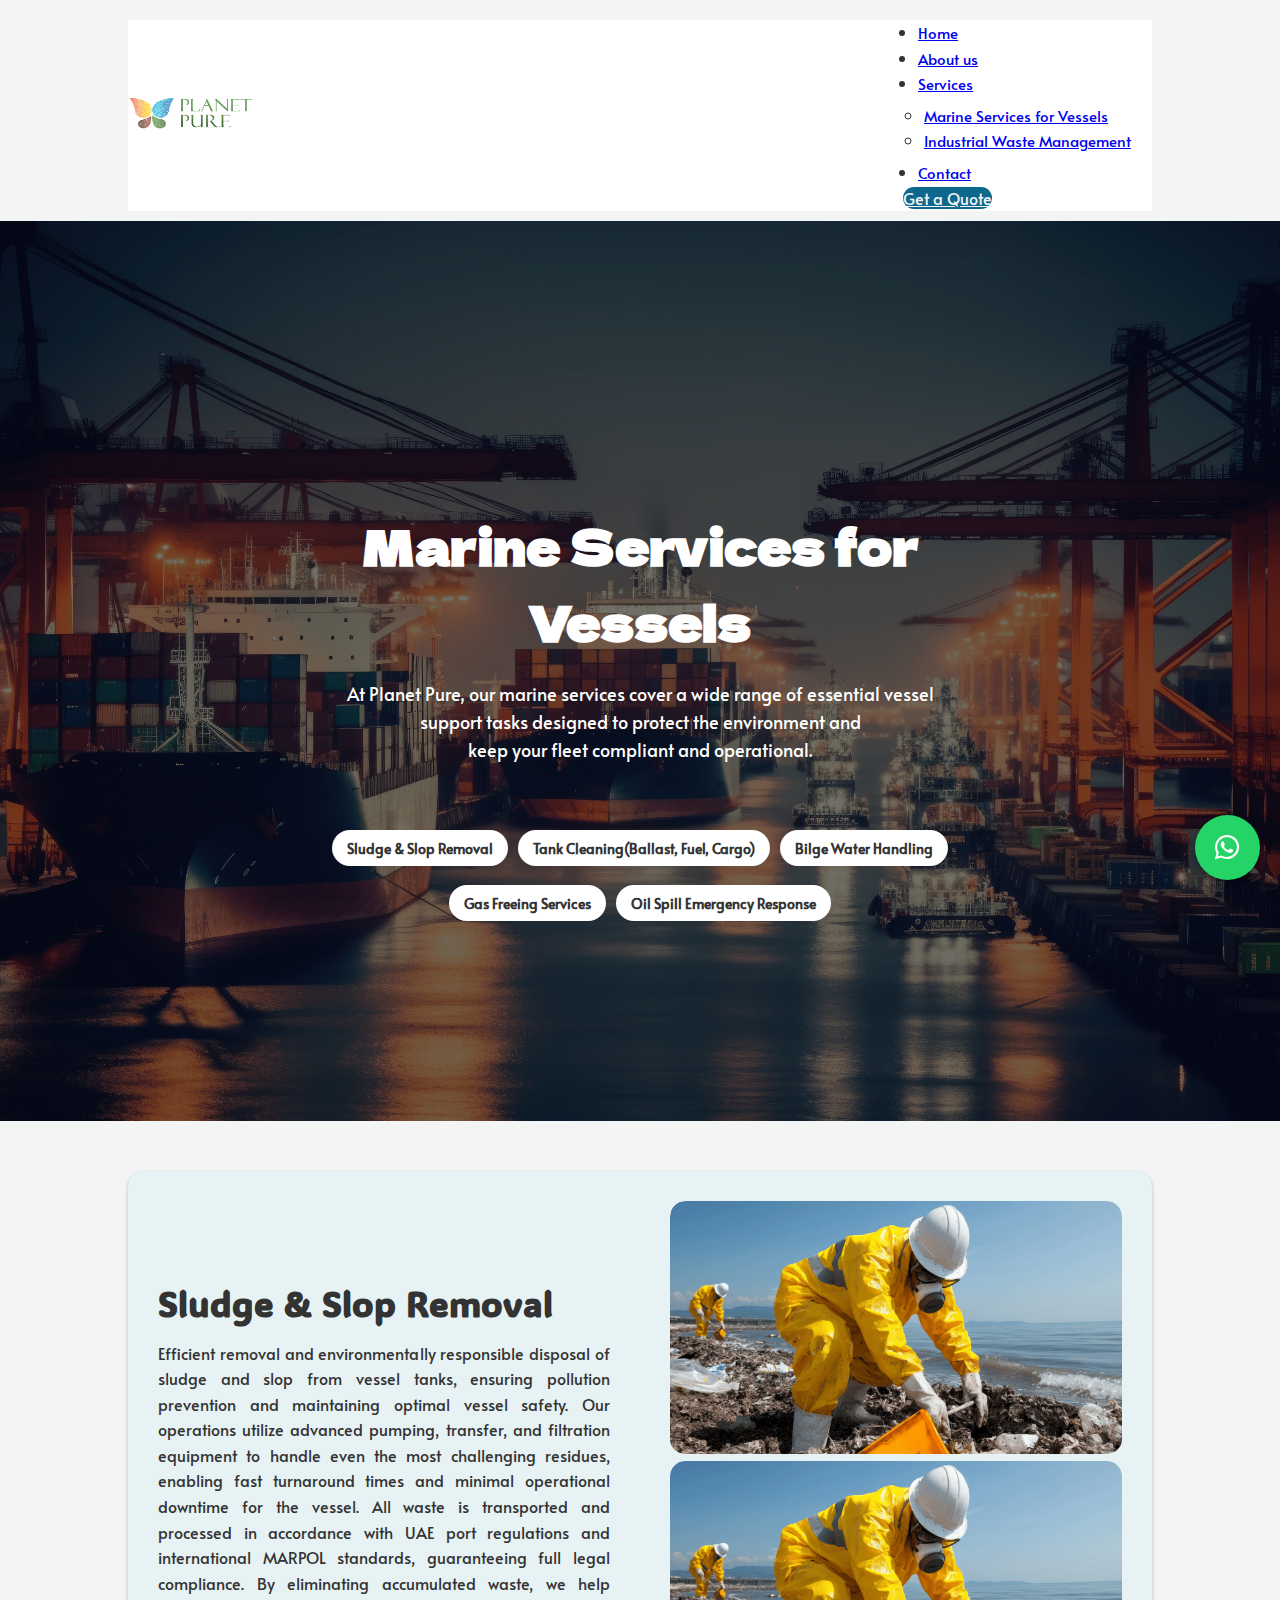
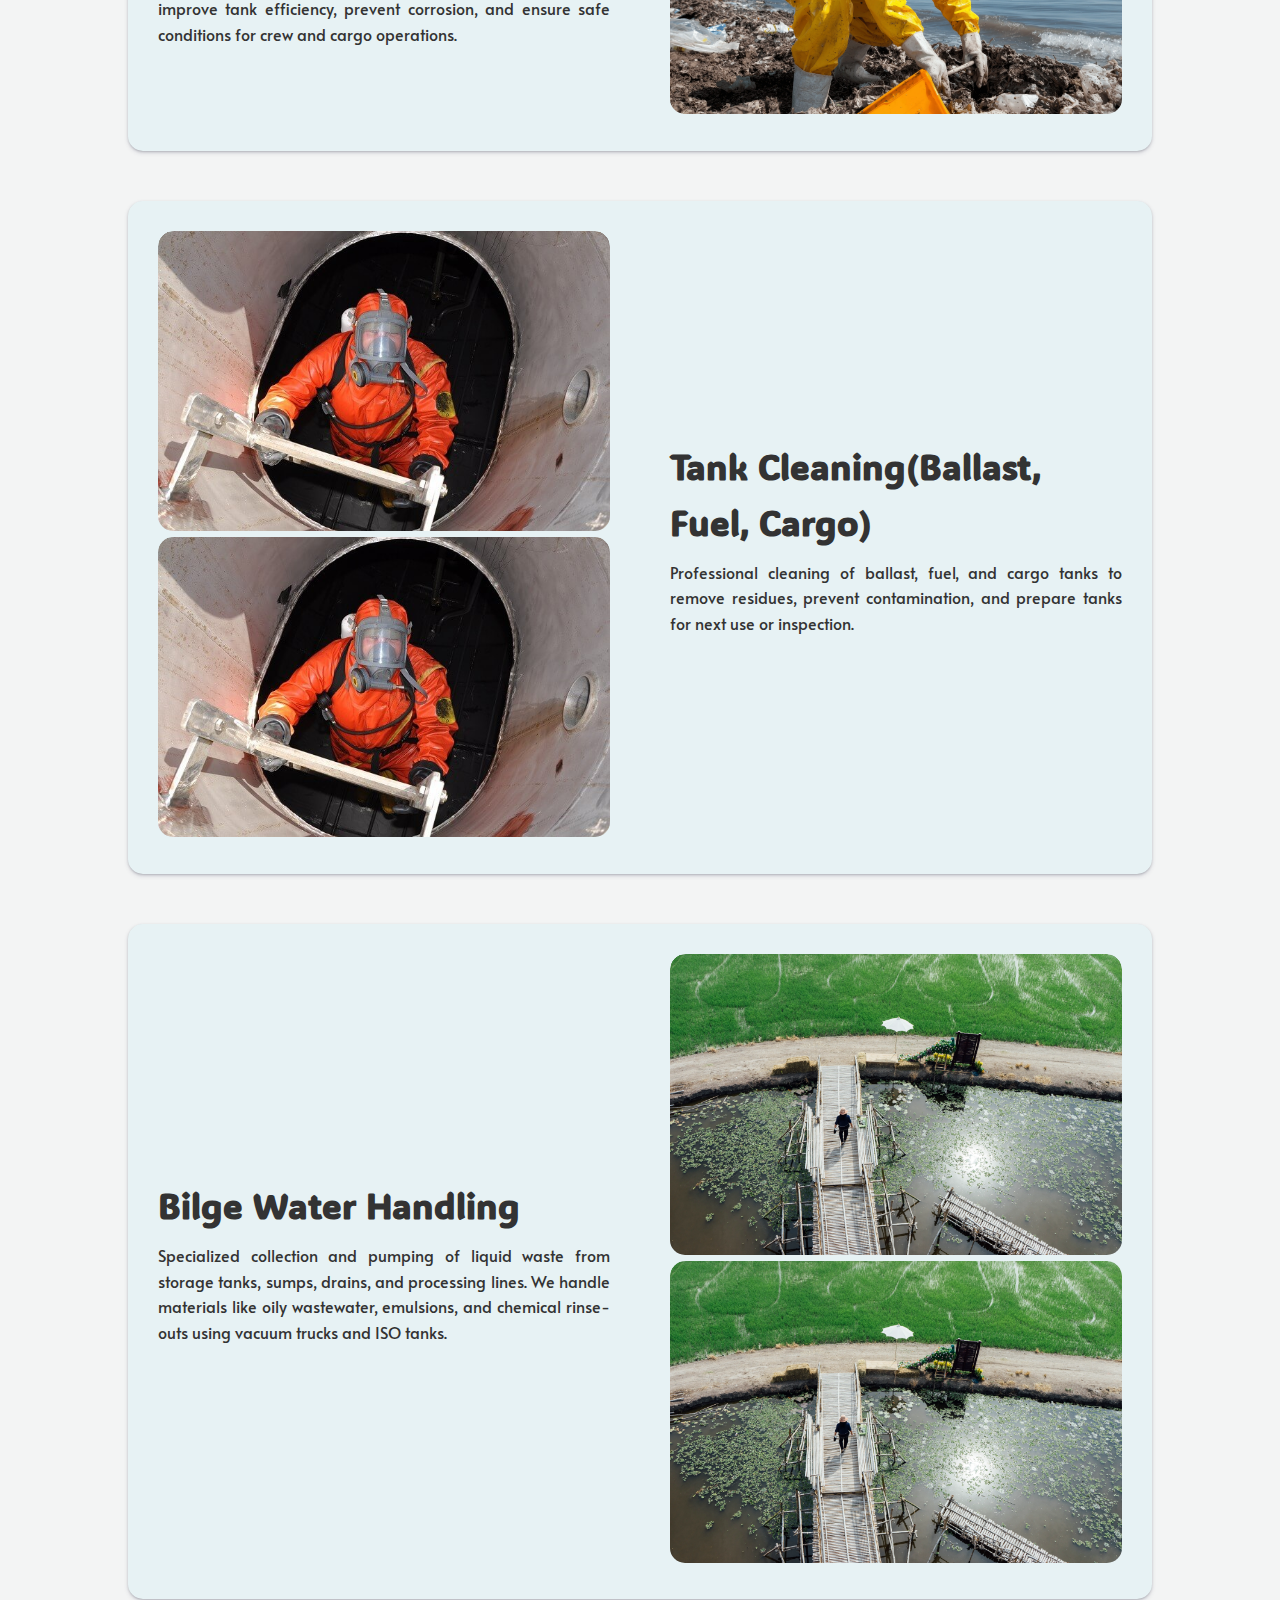
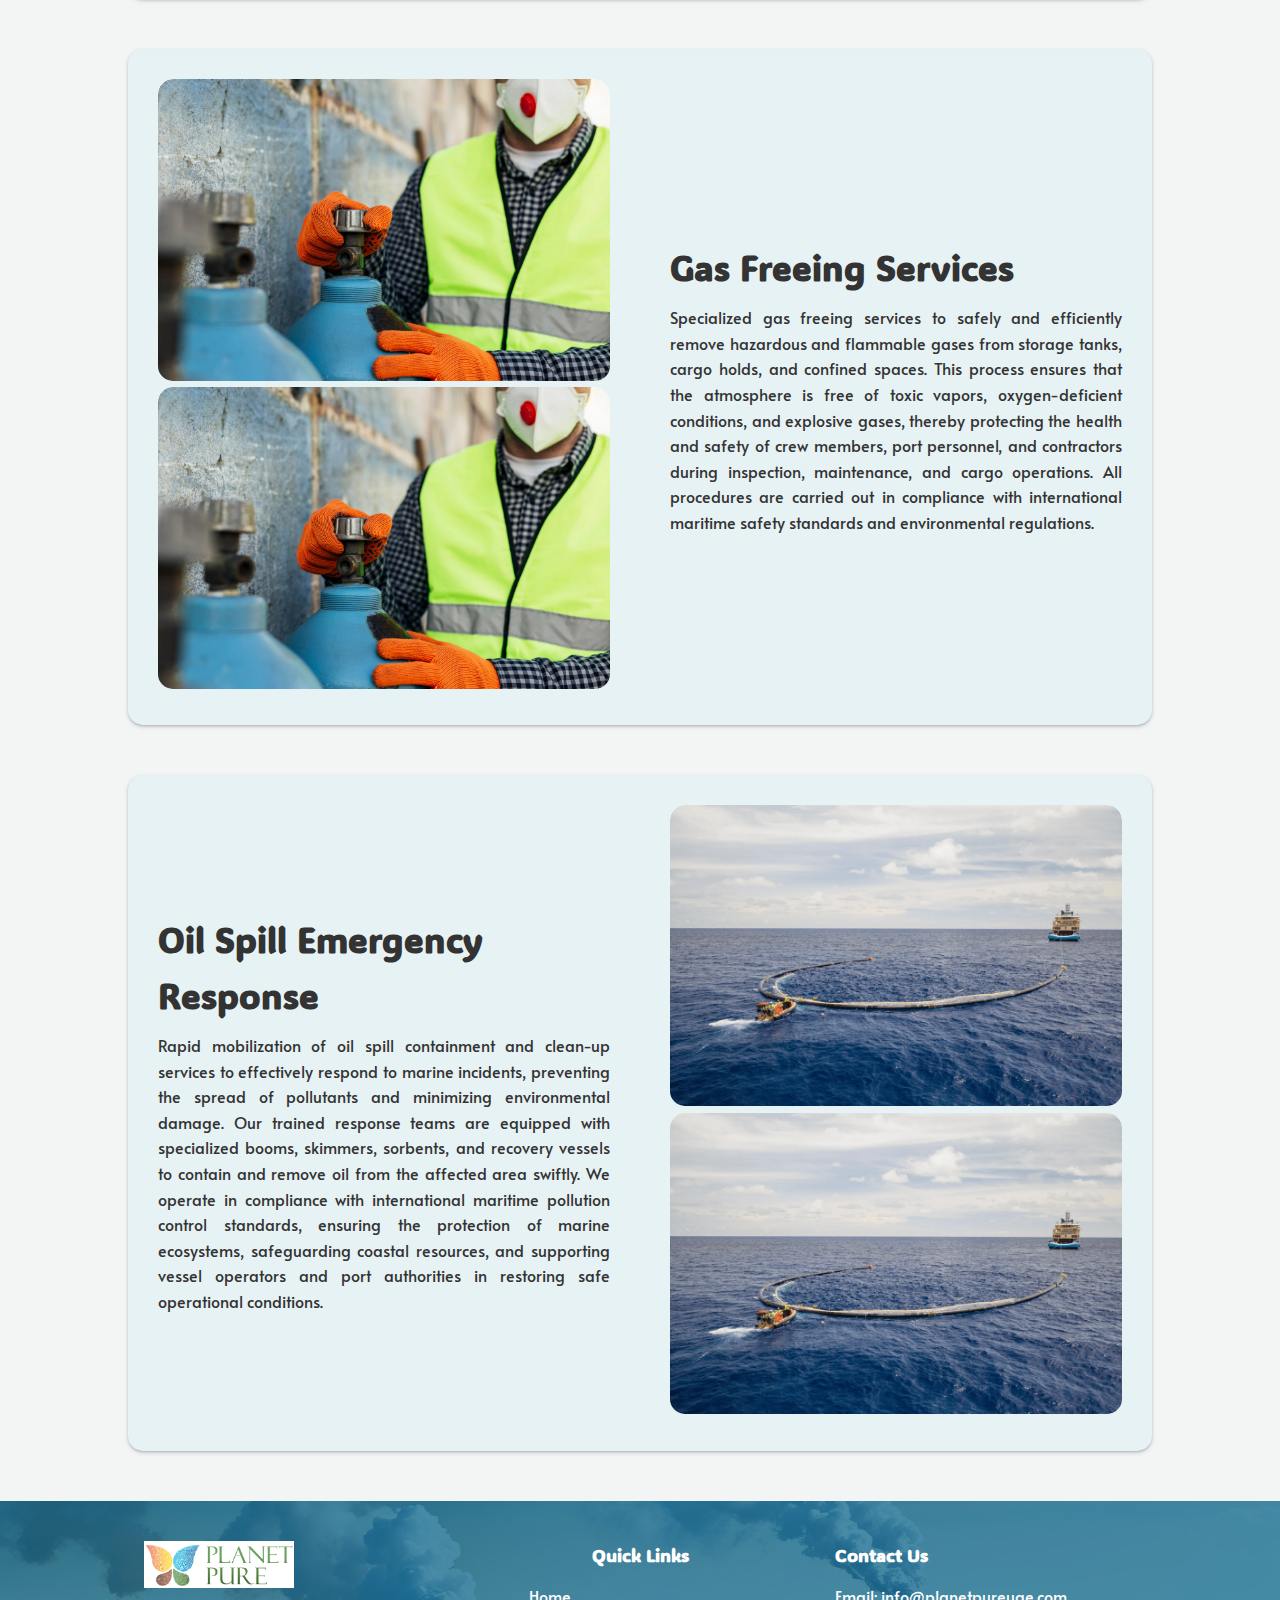
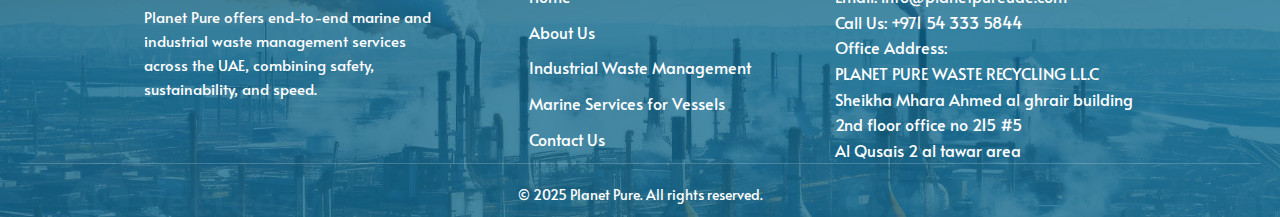
<file: marine-service.html>
<!DOCTYPE html>
<html lang="en">
  <head>
    <meta charset="UTF-8" />
    <meta name="viewport" content="width=device-width, initial-scale=1.0" />
    <title>
      Marine Services for Vessels | PLANET PURE WASTE RECYCLING L.L.C
    </title>

    <link rel="stylesheet" href="./Css/styles.css" />

    <!-- fonts -->
    <link
      href="https://fonts.googleapis.com/css2?family=Alata&family=Adlam+Display&family=Dela+Gothic+One&display=swap"
      rel="stylesheet"
    />
    <link rel="preconnect" href="https://fonts.googleapis.com" />
    <link rel="preconnect" href="https://fonts.gstatic.com" crossorigin />
    <link
      href="https://fonts.googleapis.com/css2?family=ADLaM+Display&display=swap"
      rel="stylesheet"
    />
    <link
      rel="stylesheet"
      href="https://cdnjs.cloudflare.com/ajax/libs/font-awesome/6.5.0/css/all.min.css"
    />
    <!-- bootstrap -->
    <link
      href="https://cdn.jsdelivr.net/npm/bootstrap@5.3.7/dist/css/bootstrap.min.css"
      rel="stylesheet"
      integrity="sha384-LN+7fdVzj6u52u30Kp6M/trliBMCMKTyK833zpbD+pXdCLuTusPj697FH4R/5mcr"
      crossorigin="anonymous"
    />

    <script
      src="https://cdn.jsdelivr.net/npm/bootstrap@5.3.7/dist/js/bootstrap.bundle.min.js"
      integrity="sha384-ndDqU0Gzau9qJ1lfW4pNLlhNTkCfHzAVBReH9diLvGRem5+R9g2FzA8ZGN954O5Q"
      crossorigin="anonymous"
    ></script>
  </head>

  <body>
    <!-- navbar  -->
    <nav class="navbar navbar-expand-lg fixed-top">
      <div class="container-fluid">
        <a class="navbar-brand" href="./index.html">
          <img
            src="./images/Planet Pure Logo.png"
            alt="Logo"
            width="125"
            height="35"
            class="d-inline-block align-text-top"
          />
        </a>
        <button
          class="navbar-toggler"
          type="button"
          data-bs-toggle="collapse"
          data-bs-target="#navbarSupportedContent"
          aria-controls="navbarSupportedContent"
          aria-expanded="false"
          aria-label="Toggle navigation"
        >
          <span class="navbar-toggler-icon"></span>
        </button>
        <div class="collapse navbar-collapse" id="navbarSupportedContent">
          <ul class="navbar-nav me-auto mb-2 mb-lg-0">
            <li class="nav-item">
              <a class="nav-link active" aria-current="page" href="index.html"
                >Home</a
              >
            </li>
            <li class="nav-item">
              <a class="nav-link active" aria-current="page" href="./about.html"
                >About us</a
              >
            </li>
            <li class="nav-item dropdown">
              <a
                class="nav-link active dropdown-toggle"
                href="#"
                role="button"
                data-bs-toggle="dropdown"
                aria-expanded="false"
              >
                Services
              </a>
              <ul class="dropdown-menu">
                <li>
                  <a class="dropdown-item" href="marine-service.html"
                    >Marine Services for Vessels</a
                  >
                </li>
                <li>
                  <a class="dropdown-item" href="industrial-management.html"
                    >Industrial Waste Management</a
                  >
                </li>
              </ul>
            </li>
            <li class="nav-item">
              <a
                class="nav-link active"
                aria-current="page"
                href="./contact.html"
                >Contact</a
              >
            </li>
          </ul>
          <a href="./contact.html#contactpage" class="btn btn-outline"> Get a Quote </a>
        </div>
      </div>
    </nav>

    <section class="marine-hero-section">
      <div class="marine-hero-overlay"></div>
      <div class="marine-hero-content">
        <h1>Marine Services for Vessels</h1>
        <p>
          At Planet Pure, our marine services cover a wide range of essential
          vessel <br />
          support tasks designed to protect the environment and <br />
          keep your fleet compliant and operational.
        </p>
        <div class="marine-services-tags">
          <a href="#hazardous-waste"><span>Sludge & Slop Removal</span></a>
          <a href="#tank-cleaning"
            ><span>Tank Cleaning(Ballast, Fuel, Cargo)</span></a
          >
          <a href="#liquid-waste"><span>Bilge Water Handling</span></a>
          <a href="#iso-tank-cleaning"><span>Gas Freeing Services </span></a>
          <a href="#waste-segregation"
            ><span>Oil Spill Emergency Response</span></a
          >
        </div>
      </div>
    </section>

    <section class="marine-sub-section">
      <div class="sub-service-card" id="hazardous-waste">
        <div class="sub-service-cnt">
          <h2>Sludge & Slop Removal</h2>
          <p>
            Efficient removal and environmentally responsible disposal of sludge
            and slop from vessel tanks, ensuring pollution prevention and
            maintaining optimal vessel safety. Our operations utilize advanced
            pumping, transfer, and filtration equipment to handle even the most
            challenging residues, enabling fast turnaround times and minimal
            operational downtime for the vessel. All waste is transported and
            processed in accordance with UAE port regulations and international
            MARPOL standards, guaranteeing full legal compliance. By eliminating
            accumulated waste, we help improve tank efficiency, prevent
            corrosion, and ensure safe conditions for crew and cargo operations.
          </p>
        </div>
        <div class="sub-service-img">
          <div id="carousel-oil" class="carousel slide" data-bs-ride="carousel">
            <div class="carousel-inner">
              <div class="carousel-item active">
                <img src="./images/service1/sludge.webp" alt="tank cleaning" />
              </div>
              <div class="carousel-item">
                <img src="./images/service1/sludge.webp" alt="extra" />
              </div>
            </div>
          </div>
        </div>
      </div>

      <div class="sub-service-card" id="tank-cleaning">
        <div class="sub-service-img">
          <div id="carousel-gas" class="carousel slide" data-bs-ride="carousel">
            <div class="carousel-inner">
              <div class="carousel-item active">
                <img
                  src="./images/service1/tank-cleaning.jpg"
                  alt="tank cleaning"
                />
              </div>
              <div class="carousel-item">
                <img
                  src="./images/service1/tank-cleaning.jpg"
                  alt="extra"
                />
              </div>
            </div>
          </div>
        </div>
        <div class="sub-service-cnt">
          <h2>Tank Cleaning(Ballast, Fuel, Cargo)</h2>
          <p>
            Professional cleaning of ballast, fuel, and cargo tanks to remove
            residues, prevent contamination, and prepare tanks for next use or
            inspection.
          </p>
        </div>
      </div>

      <div class="sub-service-card" id="liquid-waste">
        <div class="sub-service-cnt">
          <h2>Bilge Water Handling</h2>
          <p>
            Specialized collection and pumping of liquid waste from storage
            tanks, sumps, drains, and processing lines. We handle materials like
            oily wastewater, emulsions, and chemical rinse-outs using vacuum
            trucks and ISO tanks.
          </p>
        </div>
        <div class="sub-service-img">
          <div
            id="carousel-bilge"
            class="carousel slide"
            data-bs-ride="carousel"
          >
            <div class="carousel-inner">
              <div class="carousel-item active">
                <img
                  src="./images/service1/3.Bilge Water Handling.webp"
                  alt="tank cleaning"
                />
              </div>
              <div class="carousel-item">
                <img
                  src="./images/service1/3.Bilge Water Handling.webp"
                  alt="extra"
                />
              </div>
            </div>
          </div>
        </div>
      </div>

      <div class="sub-service-card" id="iso-tank-cleaning">
        <div class="sub-service-img">
          <div
            id="carousel-tank"
            class="carousel slide"
            data-bs-ride="carousel"
          >
            <div class="carousel-inner">
              <div class="carousel-item active">
                <img
                  src="./images/service1/4.Gas Freeing Services.webp"
                  alt="tank cleaning"
                />
              </div>
              <div class="carousel-item">
                <img
                  src="./images/service1/4.Gas Freeing Services.webp"
                  alt="extra"
                />
              </div>
            </div>
          </div>
        </div>
        <div class="sub-service-cnt">
          <h2>Gas Freeing Services</h2>
          <p>
            Specialized gas freeing services to safely and efficiently remove
            hazardous and flammable gases from storage tanks, cargo holds, and
            confined spaces. This process ensures that the atmosphere is free of
            toxic vapors, oxygen-deficient conditions, and explosive gases,
            thereby protecting the health and safety of crew members, port
            personnel, and contractors during inspection, maintenance, and cargo
            operations. All procedures are carried out in compliance with
            international maritime safety standards and environmental
            regulations.
          </p>
        </div>
      </div>

      <div class="sub-service-card" id="waste-segregation">
        <div class="sub-service-cnt">
          <h2>Oil Spill Emergency Response</h2>
          <p>
            Rapid mobilization of oil spill containment and clean-up services to
            effectively respond to marine incidents, preventing the spread of
            pollutants and minimizing environmental damage. Our trained response
            teams are equipped with specialized booms, skimmers, sorbents, and
            recovery vessels to contain and remove oil from the affected area
            swiftly. We operate in compliance with international maritime
            pollution control standards, ensuring the protection of marine
            ecosystems, safeguarding coastal resources, and supporting vessel
            operators and port authorities in restoring safe operational
            conditions.
          </p>
        </div>
        <div class="sub-service-img">
          <div
            id="carousel-sludge"
            class="carousel slide"
            data-bs-ride="carousel"
          >
            <div class="carousel-inner">
              <div class="carousel-item active">
                <img
                  src="./images/service1/oil spil.webp"
                  alt="tank cleaning"
                />
              </div>
              <div class="carousel-item">
                <img src="./images/service1/oil spil.webp" alt="extra" />
              </div>
            </div>
          </div>
        </div>
      </div>
    </section>

    <!-- Footer section -->
    <footer class="footer-section">
      <div class="footer-overlay">
        <div class="footer-container">
          <div class="footer-column">
            <img
              src="./images/Planet Pure Logo.png"
              alt="Planet Pure Logo"
              class="footer-logo"
            />
            <p class="footer-desc">
              Planet Pure offers end-to-end marine and industrial waste
              management services across the UAE, combining safety,
              sustainability, and speed.
            </p>
          </div>

          <div class="footer-column footer-links">
            <h4>Quick Links</h4>
            <ul>
              <li><a href="./index.html">Home</a></li>
              <li><a href="./about.html">About Us</a></li>
              <li>
                <a href="./industrial-management.html"
                  >Industrial Waste Management</a
                >
              </li>
              <li>
                <a href="./marine-service.html">Marine Services for Vessels</a>
              </li>
              <li><a href="./contact.html">Contact Us</a></li>
            </ul>
          </div>

          <div class="footer-column">
            <h4>Contact Us</h4>
            <p>Email: info@planetpureuae.com</p>
            <p>Call Us: +971 54 333 5844</p>
            <p>
              Office Address:<br />
              PLANET PURE WASTE RECYCLING L.L.C <br />
              Sheikha Mhara Ahmed al ghrair building <br />
              2nd floor office no 215 #5 <br />

              Al Qusais 2 al tawar area
            </p>
          </div>
        </div>
        <div class="footer-bottom">
          <p>© 2025 Planet Pure. All rights reserved.</p>
        </div>
      </div>
    </footer>

    <script>
      document.querySelectorAll(".services-tags a").forEach((anchor) => {
        anchor.addEventListener("click", function (e) {
          e.preventDefault();
          const target = document.querySelector(this.getAttribute("href"));
          const offset = 100; // Adjust based on your navbar height
          const top =
            target.getBoundingClientRect().top + window.pageYOffset - offset;
          window.scrollTo({ top, behavior: "smooth" });
        });
      });
    </script>

    <a
      href="https://wa.me/971543335844"
      class="whatsapp-float"
      target="_blank"
      aria-label="Chat on WhatsApp"
    >
      <i class="fab fa-whatsapp"></i>
    </a>
  </body>
</html>
</file>
<file: Css/styles.css>
* {
  margin: 0;
  padding: 0;
  box-sizing: border-box;
  border: none;
  scroll-behavior: smooth;
  scrollbar-width: none;
  p{
   font-family: 'alata'; 
  }
}

:root {
  --primary: #0e678d;
  --secondary: #3f3415;
  --accent: #89a756;
  --bg: #f3f4f4;
  --text: #333333;
}

body {
  font-family: "Alata", sans-serif;
  background-color: var(--bg);
  color: var(--text);
  line-height: 1.6;
  border: none !important;
}

h1 {
  font-family: "Dela Gothic One", sans-serif;
}
h2 {
  font-family: "Adlam Display", sans-serif !important;
  font-size: 35px;
}
.main {
  width: 100%;
  max-width: 100vw;
  margin: 0 auto;
}
/* whatsapp button  */
.whatsapp-float {
  position: fixed;
  bottom: 20px;
  right: 20px;
  background-color: #25d366;
  color: white;
  font-size: 28px;
  padding: 10px 20px;
  border-radius: 50%;
  box-shadow: 0 4px 10px rgba(0, 0, 0, 0.3);
  z-index: 999;
  text-align: center;
  transition: background-color 0.3s;
}

.whatsapp-float:hover {
  background-color: #1ebe5d;
  color: white;
  text-decoration: none;
}

/* navbar */
nav {
  width: 80%;
  margin: auto;
  margin-top: 20px;
  border-radius: 10px;
  background-color: white !important;
  /* border: 1px solid; */
}

.container-fluid {
  display: flex;
  justify-content: space-between;
  align-items: center;
  background-color: white;
  margin: 10px auto;
}
.collapse ul {
  margin: auto;
}
.collapse ul li {
  margin: 0 15px;
}
.collapse ul li a {
  font-family: "Alata", sans-serif;
  font-size: 15px;
  font-style: normal;
}
.collapse .btn {
  background-color: var(--primary) !important;
  border-radius: 43.5px !important;
  color: var(--bg);
  font-family: "alata";
}
.collapse .btn:hover {
  background-color: var(--bg) !important;
  color: var(--primary);
  border: 1px solid var(--primary) !important;
}

.dropdown-menu {
  border-radius: 8px !important;
  border: none;
  padding: 6px !important;

  li {
    margin: 0 !important;
  }

  a:hover {
    background-color: var(--primary);
    color: var(--bg);
    border-radius: 5px !important;
  }
}
/* carousal */

.carousel-item {
  position: relative;
}

.carousel-overlay {
  position: absolute;
  top: 0;
  left: 0;
  width: 100%;
  height: 100%;
  background: rgba(0, 0, 0, 0.4); /* black with 40% opacity */
  z-index: 1; /* place above image */
}

.carousel-caption {
  position: absolute;
  z-index: 2; /* above overlay */
}

.hero-section {
  height: 100vh;
  width: 100vw;
}
.carousel-item img {
  object-fit: cover;
  height: 100vh;
}

.carousel-caption {
  position: absolute !important;
  top: 0 !important;
  left: 0 !important;
  width: 100%;
  height: 100%;
  background: none;
  display: flex;
  flex-direction: column;
  justify-content: center;
  align-items: center;
  text-align: center;
  color: var(--text);
  padding: 0 15px;
}
.carousel-caption h1 {
  margin-top: 30px;
  font-family: "Dela Gothic One", sans-serif;
  font-size: 98px ;
}

.carousel-caption p {
  font-family: "alata";
  font-size: 20px;
  font-weight: medium;
  margin-top: 20px;
}
.btn-hero {
  background-color: #f3f4f4 !important;
  color: var(--primary) !important;
  border: none;
  transition: none !important;
  border-radius: 43.5px !important;
  font-size: 24px !important;
  font-family: "Adlam Display", sans-serif !important;
  padding: 5px 30px !important;
  margin-top: 20px;
}

.btn-hero:hover {
  background-color: var(--primary) !important;
  color: var(--bg) !important;
}

/* who are we  */
h2 {
  font-family: "Dela Gothic One", sans-serif;
  color: #0e678d !important;
  margin-bottom: 10px;
}

.who-section {
  display: flex;
  padding: 40px 10%;
  align-items: center;
  justify-content: center;
  width: 100vw;
}
.who-image {
  width: 50%;
}
.who-image img {
  max-width: 100%;
}

.who-content {
  flex: 1;
  margin-left: 40px;
  min-width: 50%;
}
.who-content p {
  font-size: 22px;
  text-align: justify;
}

/* about us  */
.about-section {
  background: #c2f3ff;
  padding: 60px 10%;
  text-align: center;
  border-radius: 30px 30px 30px 30px;
  margin: 60px auto;
  width: 90%;
}
.who-content h2,
.about-section h2 {
  font-family: "Adlam Display", sans-serif !important;
  font-size: 35px;
}
.about-desc {
  max-width: 800px;
  margin: 20px auto;
  font-size: 16px;
}

.about-cards {
  display: grid;
  grid-template-columns: repeat(auto-fit, minmax(250px, 1fr));
  gap: 20px;
  margin-top: 40px;
}
.column-layout {
  display: flex;
  flex-direction: column;
  width: 100%;
}

.row-layout {
  display: flex;
  gap: 20px;
  flex-wrap: wrap;
}
.full-width {
  grid-column: 1 / -1;
}
.card {
  background: #fff;
  padding: 20px;
  border-radius: 15px;
  box-shadow: 0 4px 10px rgba(0, 0, 0, 0.1);
  text-align: left;
  display: flex;
  justify-content: center;
  align-items: center;
}
.card .icon {
  font-size: 28px;
  color: var(--primary, #0e678d);
  margin-bottom: 10px;
}

.image-card {
  position: relative;
  border: none;
  background: none;
  padding: 0;
  background-color: transparent !important;
  border: none !important;
  border-radius: 15px !important;
}

.image-card img {
  width: 100%;
  height: 490px;
  object-fit: cover;
  display: block;
  border-radius: 15px;
}
.text-card {
  border-radius: 15px !important;
}
.text-card h3 {
  font-size: 24px;
  font-family: "Dela Gothic One", sans-serif;
  margin-bottom: 10px;
  color: var(--text);
}
.text-card p {
  font-size: 14px;
  text-align: center;
}

.text-card ul li {
  font-size: 14px;
  margin-bottom: 10px;
  color: var(--text);
  font-family: 'alata';
}
.learn-btn {
  position: absolute;
  bottom: 40px;
  left: 50%;
  transform: translateX(-50%);
  background-color: var(--primary);
  color: white;
  font-family: "alata";
  padding: 10px 40px;
  border-radius: 50px;
  text-decoration: none;
  font-size: 18px;
  box-shadow: 0 4px 8px rgba(0, 0, 0, 0.15);
  transition: background-color 0.3s ease;
  white-space: nowrap;
}

.learn-btn:hover {
  background-color: #20829d; /* same color to keep hover effect minimal */
}

.certification2 {
  display: none !important;
}
/* marquee  */

.marquee {
  background-color: #0e678d;
  overflow: hidden;
  white-space: nowrap;
  padding: 55px 0;
}

.marquee-content {
  display: inline-flex;
  align-items: center;
  animation: scroll 20s linear infinite;
  font-family: "Adlam Display", sans-serif !important;
  font-size: 50px;
  -webkit-text-stroke: 2px white;
  color: transparent;
}

.marquee-content span {
  margin-right: 30px;
}

.marquee-content img {
  height: 100px !important; /* adjust to match text height */
  margin-right: 30px;
}

@keyframes scroll {
  0% {
    transform: translateX(0);
  }
  100% {
    transform: translateX(-30%);
  }
}


/* Why choose us section  */
.why-choose-section {
  background-color: #c0e2f4;
  padding: 60px 5%;
  border-radius: 30px;
  margin: 60px auto;
  font-family: "Alata", sans-serif;
  display: flex;
  justify-content: center;
  align-items: stretch; /* this is important */
  height: 80vh;
  width: 90%;
  box-sizing: border-box;
}

.why-choose-container {
  display: flex;
  gap: 40px;
  width: 100%;
  height: 100%;
}

.left-content {
  flex: 1;
  overflow-y: auto; /* scrolls only this part if accordion expands */
  max-height: 100%;
}

.right-content {
  flex: 1;
  display: flex;
  flex-direction: column;
  justify-content: center;
  align-items: center;
}

.right-content h2 {
  font-size: 42px;
  color: #0e678d;
  /* margin-bottom: 20px;
  margin: auto; */
  text-align: center;
}

.right-content img {
  width: 100%;
  max-width: 400px;
}
.first-accordian {
  margin-top: 75px;
}
.info-card {
  background-color: #fff;
  padding: 20px;
  border-radius: 12px;
  margin-bottom: 20px;
  box-shadow: 0 2px 8px rgba(0, 0, 0, 0.1);
}

.info-card strong {
  font-weight: 700;
  font-family: "Adlam Display", sans-serif;
  display: block;
  margin-bottom: 10px;
}

.accordion-item {
  margin-bottom: 15px;
  border-radius: 10px !important;
  overflow: hidden;
  background-color: white;
  box-shadow: 0 2px 8px rgba(0, 0, 0, 0.1);
}

.accordion-btn {
  width: 100%;
  text-align: left;
  background-color: #fff;
  border: none;
  padding: 15px 20px;
  font-weight: bold;
  font-size: 16px;
  cursor: pointer;
  display: flex;
  justify-content: space-between;
  align-items: center;
  transition: background 0.3s;
}

.accordion-btn:hover {
  background-color: #e6f7ff;
}

.arrow-icon {
  transition: transform 0.3s ease;
  margin-left: auto;
  margin-right: 10px;
}

.accordion-content {
  padding: 0 20px;
  max-height: 0;
  overflow: hidden;
  background-color: #f9f9f9;
  transition: max-height 0.4s ease, padding 0.4s ease;
}

.accordion-item.active .accordion-content {
  max-height: 500px; /* set based on your expected content size */
  padding: 15px 20px;
}

/* service */

.services-section {
  padding: 60px 20px;
  background: #fff;
  text-align: center;
}

.services-title h2 {
  font-family: "Adlam Display", sans-serif !important;
  font-size: 56px;
  line-height: 1.4;
  margin-bottom: 50px;
  color: var(--text) !important;
}

.highlight-blue {
  color: var(--primary);
}

.highlight-green {
  color: #28a745;
}

.services-wrapper {
  display: flex;
  flex-wrap: wrap;
  gap: 30px;
  justify-content: center;
  align-items: center;
  a {
    text-decoration: none;
  }
}

.service-card {
  background: white;
  border-radius: 20px;
  box-shadow: 0 8px 20px rgba(0, 0, 0, 0.07);
  max-width: 350px;
  height: 400px;
  flex: 1 1 300px;
  text-align: center;
  transition: transform 0.3s ease;
}

.service-card:hover {
  transform: translateY(-5px);
}

.service-card img {
  width: 100%;
  border-radius: 12px;
}

.service-card h3 {
  font-size: 1.3rem;
  margin: 10px 0;
  font-weight: 600;
  font-family: "Alata", sans-serif;
  color: var(--primary);
}

.service-card p {
  font-family: "Alata", sans-serif;
  font-size: 0.95rem;
  color: #444;
  margin: 0px 10px;
}

.service-link {
  font-weight: bold;
  font-size: 0.95rem;
  color: #00415C;
  text-decoration: none;
  margin: 10px;
  font-family: "Alata", sans-serif;
  padding-bottom: 20px;
}

.service-middle img {
  max-width: 330px;
}

/* contact */

.contact-section {
  position: relative;
  background: url("../images/home/contact-bg.jpg") no-repeat center center/cover;
  border-radius: 20px;
  overflow: hidden;
  padding: 60px 40px;
  margin: 0 20px 20px 20px;
  /* margin: 60px ; */
  /* max-width: auto; */
  color: #fff;
}

.overlay {
  position: absolute;
  inset: 0;
  background-color: rgba(0, 0, 0, 0.394); /* 30% black overlay */
  z-index: 1;
}

.contact-container {
  position: relative;
  z-index: 2;
  display: flex;
  gap: 50px;
  align-items: flex-start;
  flex-wrap: wrap;
}

.contact-text {
  flex: 1;
  display: flex;
  flex-direction: column;
  justify-content: space-evenly;
  min-width: 300px;
  /* line-height: 20px; */
}

.contact-text h2 {
  color: #ffffff !important;
  font-size: 3rem;
  margin-bottom: 10px;
}

.contact-text h4 {
  font-size: 2.3rem;
  margin-bottom: 20px;
  font-family: 'adlam display';
}

.contact-text p {
  font-size: 1.2rem;
  margin-bottom: 40px;
  margin-top: 40px;
  max-width: 500px;
  line-height: 2;
  font-family: "alata";
  font-weight: 200;
}

.working-hours p {
  font-size: 1rem;
  margin-top: 5px;
  margin-bottom: 8px;
}
/* 
.contact-form {
  flex: 1;
  min-width: 320px;
  color: white !important;
}

.form-grid {
  display: grid;
  grid-template-columns: 1fr 1fr;
  gap: 15px;
}

.form-grid input,
.form-grid textarea {
  background-color: transparent;
  border: none;
  border-bottom: 2px solid white;
  color: white;
  padding: 8px 0;
  font-size: 16px;
  outline: none;
  width: 100%;
}

.form-grid input::placeholder,
.form-grid textarea::placeholder {
  color: rgb(255, 255, 255);
  opacity: 1;
}

.checkbox {
  color: white;
}

.checkbox input[type="checkbox"] {
  accent-color: white;
}

.form-grid textarea {
  grid-column: span 2;
  resize: none;
  height: 100px;
  color: #ffffff;
}

.checkbox {
  margin: 20px 0 10px;
  display: flex;
  align-items: center;
  gap: 10px;
  font-size: 0.9rem;
}

.submit-btn {
  padding: 5px 25px;
  border: none;
  background-color: #ffffff;
  color: var(--text);
  font-weight: bold;
  border-radius: 8px;
  cursor: pointer;
  transition: 0.3s;
}

.submit-btn:hover {
  background-color: var(--primary);
  color: white;
} */


.contact-form {
  flex: 1;
  min-width: 320px;
  color: white;
  font-family: 'alata';
}

.form-grid {
  display: grid;
  grid-template-columns: 1fr 1fr;
  gap: 20px;
}

.form-group {
  display: flex;
  flex-direction: column;
}

.form-group label {
  font-size: 1.1rem;
  margin-bottom: 5px;
}

.form-group input,
.form-group textarea {
  background-color: transparent;
  border: none;
  border-bottom: 2px solid white;
  color: white;
  padding: 6px 0;
  font-size: 16px;
  outline: none;
  width: 100%;
}

.form-group input::placeholder,
.form-group textarea::placeholder {
  color: rgba(255, 255, 255, 0.8);
}

.textarea-full {
  grid-column: span 2;
}

.form-group textarea {
  resize: none;
  height: 100px;
}

.checkbox {
  margin: 20px 0 15px;
  display: flex;
  align-items: center;
  gap: 10px;
  font-size: 0.9rem;
}

.checkbox input[type="checkbox"] {
  accent-color: white;
}

.submit-btn {
  padding: 10px 30px;
  border: none;
  background-color: #ffffff;
  color: #000;
  font-weight: bold;
  border-radius: 50px;
  cursor: pointer;
  transition: 0.3s;
}

.submit-btn:hover {
  background-color: var(--primary);
  color: white;
}


/* footer  */

.footer-section {
  background: url("../images/home/footer.jpeg") no-repeat center center/cover;
  position: relative;
  color: white;
}

.footer-overlay {
  background-color: #0e678dc2; /* 30% opacity black overlay */
  padding: 40px 20px 10px;
}

.footer-container {
  display: flex;
  flex-wrap: wrap;
  justify-content: space-between;
  gap: 45px;
  max-width: 80%;
  margin: auto;
}

.footer-column {
  flex: 1;
  min-width: 30%;
}
.footer-links{
  display: flex;
  align-items: center;
  flex-direction: column;
}
.footer-desc {
  font-size: 15px;
}
.footer-column h4 {
  font-size: 18px;
  margin-bottom: 15px;
  font-family: 'Adlam display';
}

.footer-column ul {
  list-style: none;
  padding: 0;
  margin: 0;
  font-family: 'alata';
}

.footer-column ul li {
  margin-bottom: 10px;
}

.footer-column ul li a {
  color: white;
  text-decoration: none;
}

.footer-column ul li a:hover {
  text-decoration: underline;
}

.footer-logo {
  width: 150px;
  margin-bottom: 10px;
}

.footer-bottom {
  text-align: center;
  padding-top: 20px;
  border-top: 1px solid rgba(255, 255, 255, 0.2);
  font-size: 14px;
}

/* About us page  */

.hero {
  background-image: url("../images/about/about-us-main.jpeg"); /* Replace with your background */
  background-size: cover;
  background-position: center;
  height: 100vh;
  display: flex;
  justify-content: center;
  align-items: center;
  flex-direction: column;
  color: white;
  text-align: center;
  position: relative;
}

.hero h1 {
  font-size: 3rem;
  font-weight: bold;
}

.breadcrumb {
  margin-top: 10px;
  font-size: 1rem;
  font-family: 'alata';
  color: #fff;
}

.breadcrumb a {
  color: #fff;
  text-decoration: none;
  margin-right: 5px;
  transition: color 0.3s ease;
  margin-left: 5px;
}

.breadcrumb a:hover {
  color: #ddd;
}

/* About section */
.abouts-section {
  padding: 60px 20px;
  background-color: #fff;
  display: flex;
  align-items: center;
  justify-content: center;
}

.about-container {
  max-width: 1090px;
  display: flex;
  flex-wrap: wrap;
  align-items: center;
  gap: 40px;
}

.about-img {
  flex: 1;
  text-align: center;
}

.about-img img {
  max-width: 100%;
  height: auto;
  border-radius: 12px;
}

.about-text {
  flex: 1;
}

.about-text h2 {
  color: #0e678d;
  font-family: "Adlam Display", sans-serif;
  font-size: 3rem;
  margin-bottom: 15px;
}

.about-text p {
  font-size: 1.5rem;
  line-height: 1.8;
  color: #333;
  text-align: justify;
  font-family: "alata";
}

@media (max-width: 768px) {
  .about-container {
    flex-direction: column;
  }
}

.mission-vision {
  display: flex;
  gap: 160px;
  justify-content: center;
  padding: 40px 20px;
  flex-wrap: wrap;
}

.abouts-card {
  background: white;
  border-radius: 16px;
  padding: 30px;
  width: 420px;
  box-shadow: rgba(0, 0, 0, 0.24) 0px 3px 8px;
  text-align: center;
  transition: transform 0.3s ease;
}

.abouts-card:hover {
  transform: translateY(-5px);
}

.abouts-card .icon {
  font-size: 30px;
  margin-bottom: 10px;
  color: #0e678d;
}

.abouts-card h3 {
  font-weight: bold;
  font-size: 1.5rem;
  margin-bottom: 10px;
  color: #000;
  font-family: "Adlam Display", sans-serif;
}

.abouts-card p {
  font-size: 0.95rem;
  line-height: 1.7;
  color: #333;
  font-style: normal;
  font-family: "alata";
}

.approval-transport {
  max-width: 1200px;
  margin: 0 auto;
  padding: 40px 20px;
  text-align: center;
  border-radius: 12px;
}

.approval-transport h2 {
  margin-bottom: 60px;
  font-size: 3rem !important;
}

.approvals {
  display: flex;
  flex-wrap: wrap;
  justify-content: center;
  gap: 20px;
  margin-bottom: 40px;
}

.approvals img {
  width: 200px;
  height: auto;
  object-fit: contain;
  background-color: #fff;
  padding: 10px;
  border-radius: 10px;
  box-shadow: 0 0 8px rgba(0, 0, 0, 0.05);
  transition: transform 0.3s ease, box-shadow 0.3s ease;
  cursor: pointer;
}
.approvals img:hover {
  transform: scale(1.05);
  box-shadow: 0 8px 20px rgba(0, 0, 0, 0.15);
}

@media (min-width: 600px) {
  .carousel-container {
    width: 600px;
    margin: 0 auto 20px auto;
  }
}

.transport-section {
  padding: 30px 15px;
  border-radius: 20px;
  max-width: 1100px;
  margin: auto;
}

.transport-section h2 {
  text-align: center;
  margin-bottom: 30px;
  color: #0077b6;
}

.transport-img-grid {
  display: flex;
  justify-content: space-evenly;
  align-items: center;
  gap: 25px;
  width: 100%;
}
.transport-img-sec {
  height: 500px;
  width: 33%;
  border-radius: 12px;
}
.img-small-sec {
  display: flex;
  flex-direction: column;
  justify-content: space-evenly;
  gap: 25px;
  background: none;
}
.transport-img-small {
  width: 100%;
  height: 47%;
  border-radius: 12px;
}
.transport-img-grid img {
  height: 500px;
  width: 100%;
  object-fit: contain;
}
.truck1 {
  background: url("../images/about/truck1 (4).jpeg");
}
.truck2 {
  background: url("../images/about/truck1 (1).jpeg");
}
.truck3 {
  background: url("../images/about/truck1 (2).jpeg");
}
.truck4 {
  background: url("../images/about/truck1 (3).jpeg");
}

.truck1,
.truck2,
.truck3,
.truck4 {
  background-size: cover;
  background-repeat: no-repeat;
  background-position: center;
}

@keyframes slideOut {
  from {
    transform: translateX(0);
    opacity: 1;
  }
  to {
    transform: translateX(-100%);
    opacity: 0;
  }
}

@keyframes slideIn {
  from {
    transform: translateX(100%);
    opacity: 0;
  }
  to {
    transform: translateX(0);
    opacity: 1;
  }
}

.slide-out {
  animation: slideOut 0.2s forwards;
}

.slide-in {
  animation: slideIn 0.2s forwards;
}

/* contact us page  */

.contact-hero {
  background-image: url("../images/contact/contact-main.jpg");
  background-size: cover;
  background-position: center;
  height: 100vh;
  display: flex;
  justify-content: center;
  align-items: center;
  flex-direction: column;
  color: white;
  text-align: center;
  position: relative;
}

.contact-hero h1 {
  font-size: 3rem;
  font-weight: bold;
}

.reach-us {
  max-width: 100vw;
  margin: 0 auto;
  text-align: center;
  padding: 20px;
  border-radius: 15px;
  background: #ffffff;
}

.reach-us h2 {
  color: #0077b6;
  font-size: 32px;
  margin-bottom: 15px;
}

.reach-us p {
  font-size: 16px;
  color: #333;
  margin-bottom: 25px;
  line-height: 1.5;
}
.reach-us-text {
  width: 65%;
  margin: auto;
  font-family: "alata";
  text-align: center;
}
.reach-us-grid {
  display: grid;
  grid-template-columns: 1fr 300px 1fr;
  grid-template-rows: auto auto;
  gap: 20px;
  align-items: center;
  justify-items: center;
}
.reach-card {
  background: #fff;
  border-radius: 12px;
  box-shadow: rgba(0, 0, 0, 0.16) 0px 5px 10px 0px,
              rgba(0, 0, 0, 0.06) 0px 0px 0px 1px;
  padding: 20px;
  width: 350px;
  text-align: center;
  position: relative;
  padding-top: 20px;
  text-decoration: none;
  /* Smooth animation for zoom & shadow */
  transition: transform 0.3s ease, box-shadow 0.3s ease;
  i,h3{
    color: var(--text)!important;
  }
}

.reach-card:hover {
  cursor: pointer;
  transform: scale(1.05); /* Slight zoom */
  box-shadow: rgba(0, 0, 0, 0.25) 0px 10px 20px,
              rgba(0, 0, 0, 0.12) 0px 4px 8px;
}
.center-image {
  grid-row: span 2;
  display: flex;
  align-items: center;
  justify-content: center;

}

.center-image img {
  width: 300px;
  height: 390px;
  object-fit: cover;
  border-radius: 15px;
  box-shadow: 0 0 10px rgba(0, 0, 0, 0.2);
}

.reach-card h3 {
  font-size: 20px;
  margin-bottom: 10px;
  font-family: "Adlam Display", sans-serif;
}

.reach-card p {
  font-size: 12px;
  color: #333;
  line-height: 1.4;
}
.reach-card i {
  font-size: 32px;
  margin-bottom: 5px;
}

/* .reach-card {
  position: relative;
  padding-top: 20px;
} */
/* 
.badge {
  position: absolute;
  top: 10px;
  left: 80%;
  transform: translateX(-50%);
  background-color: var(--primary);
  color: white;
  font-size: 12px;
  font-weight: bold;
  padding: 4px 10px;
  border-radius: 12px;
  box-shadow: 0 1px 4px rgba(0, 0, 0, 0.2);
  z-index: 1;
  white-space: nowrap;
} */

/* Responsive */
@media (max-width: 768px) {
  .reach-us-grid {
    grid-template-columns: 1fr;
    grid-template-rows: auto;
    gap: 20px;
  }

  .center-image img {
    width: 150px;
    height: 150px;
  }

  .reach-card {
    width: 80%;
  }
}

.map-section {
  text-align: center;
  padding: 50px 15px;
  background-color: #f8f9fa;
}

.map-section h2 {
  font-size: 2.2rem;
  color: #00566b;
  font-weight: bold;
  margin-bottom: 30px;
}

.map-container {
  max-width: 1090px;
  margin: 0 auto;
  border-radius: 20px;
  overflow: hidden;
  box-shadow: 0 4px 12px rgba(0, 0, 0, 0.1);
}

/* industrial section  */

.industry-hero-section {
  position: relative;
  height: 100vh;
  background-image: url("../images/service2/industry-hero.webp");
  background-size: cover;
  background-position: center;
  display: flex;
  align-items: center;
  justify-content: center;
  text-align: center;
}

.industry-hero-overlay {
  position: absolute;
  top: 0;
  left: 0;
  right: 0;
  bottom: 0;
  background: rgba(0, 0, 0, 0.542);
}

.industry-hero-content {
  position: relative;
  color: #fff;
  max-width: 800px;
  padding: 0 20px;
  z-index: 2;
  margin-top: 120px;
}

.industry-hero-content h1 {
  font-family: "Dela Gothic One", sans-serif !important;
  font-size: 3rem;
  margin-bottom: 20px;
}

.industry-hero-content p {
  font-size: 1.1rem;
  margin-bottom: 30px;
  line-height: 1.6;
  font-family: "alata";
}

.services-tags {
  display: flex;
  flex-wrap: wrap;
  gap: 10px;
  justify-content: center;
  padding: 30px;
  font-family: "alata";
}
.services-tags a {
  text-decoration: none;
  margin: 10px 0px;
}
.services-tags span {
  background-color: #fff;
  color: var(--text);
  padding: 8px 15px;
  border-radius: 20px;
  font-size: 0.9rem;
  font-weight: 600;
}
.services-tags a span:hover,
.services-tags a span:focus,
.services-tags a span:active {
  background-color: var(--primary); /* Bootstrap primary */
  color: #fff;
}
.industry-sub-section {
  display: flex;
  justify-content: center;
  align-items: center;
  flex-direction: column;
  gap: 50px;
  padding: 50px 0px;
}

.sub-service-card {
  border-radius: 15px;
  background-color: rgba(13, 207, 255, 0.05); /* 5% opacity */
  display: flex;
  justify-content: center;
  align-items: center;
  width: 80%;
  height: auto !important;
  box-shadow: rgba(50, 50, 93, 0.25) 0px 2px 5px -1px,
    rgba(0, 0, 0, 0.3) 0px 1px 3px -1px;
    /* border: 1px solid; */
}

.sub-service-cnt,
.sub-service-img {
  width: 50%;
  padding: 30px;
  text-align: justify;
}
.sub-service-cnt h2 {
  color: var(--text) !important;
  text-align: left;
}

.sub-service-img img {
  width: 100%;
  border-radius: 15px;
}
.sub-service-img .carousel,
.sub-service-img .carousel-inner,
.sub-service-img .carousel-item {
  height: 100%;
  width: 100%;
  border-radius: 15px;
  overflow: hidden;
}

.sub-service-img .carousel-item img {
  width: 100%;
  height: 100%;
  object-fit: cover;
  border-radius: 15px;
}

/* marine page  */

.marine-hero-section {
  position: relative;
  height: 100vh;
  background-image: url("../images/service1/marine-hero.webp");
  background-size: cover;
  background-position: center;
  display: flex;
  align-items: center;
  justify-content: center;
  text-align: center;
}

.marine-hero-overlay {
  position: absolute;
  top: 0;
  left: 0;
  right: 0;
  bottom: 0;
  background: rgba(0, 0, 0, 0.542);
}

.marine-hero-content {
  position: relative;
  color: #fff;
  max-width: 800px;
  padding: 0 20px;
  z-index: 2;
  margin-top: 120px;
}

.marine-hero-content h1 {
  font-family: "Dela Gothic One", sans-serif !important;
  font-size: 3rem;
  margin-bottom: 20px;
}

.marine-hero-content p {
  font-size: 1.1rem;
  margin-bottom: 30px;
  line-height: 1.6;
  font-family: "alata";
}
.marine-services-tags {
  display: flex;
  flex-wrap: wrap;
  gap: 10px;
  justify-content: center;
  padding: 30px;
  margin: auto;
  width: 90% !important;
  font-family: "alata";
}
.marine-services-tags a {
  text-decoration: none;
  margin: 10px 0px;
}
.marine-services-tags span {
  background-color: #fff;
  color: var(--text);
  padding: 8px 15px;
  border-radius: 20px;
  font-size: 0.9rem;
  font-weight: 600;
}
.marine-services-tags a span:hover,
.marine-services-tags a span:focus,
.marine-services-tags a span:active {
  background-color: var(--primary); /* Bootstrap primary */
  color: #fff;
}

.marine-sub-section {
  display: flex;
  justify-content: center;
  align-items: center;
  flex-direction: column;
  gap: 50px;
  padding: 50px 0px;
}

/* responsivensssss */

@media (max-width: 576px) {
  /* carousal  */
  .carousel-caption h1 {
    font-size: 29px !important;
    margin-top: 30px;
  }
  .carousel-caption p {
    font-size: 14px;
  }

  /* who are we */
  .who-section {
    flex-direction: column;
    padding: 20px 5px;
    flex-wrap: wrap;
    width: 90%;
    margin: auto;
  }

  .who-image img {
    width: 100%;
    height: auto;
  }
  .who-content h2 {
    margin: 20px auto;
  }
  .who-content p {
    font-size: 18px;
  }

  .who-content {
    margin: auto;
    min-width: 100%;
  }

  .who-image {
    width: 100%;
  }
  /* contact us page  */
  .contact-hero {
    /* height: 300px; */
    background-repeat: no-repeat;
  }
  .center-image {
    display: none;
  }
  .contact-section {
    padding: 30px 20px;
    border-radius: 15px;
    width: 100% ;
  }
  .contact-section h2 {
    font-size: 2rem;
  }
  .contact-section h4 {
    font-size: 1.2rem;
  }
  .contact-section p {
    font-size: medium;
    width: 85%;
  }
  .contact-form {
    min-width: 250px;
  }

  .form-grid input,
  .form-grid textarea {
    font-size: 12px;
  }

  .form-grid {
    gap: 8px;
  }

  .reach-us p {
    font-size: 12px;
  }

  /* footer section  */

  .footer-container {
    gap: 30px;
  }
  .footer-column {
    min-width: 100%;
  }
  .footer-links {
    display: block !important;
    h4 {
      text-align: left !important;
    }
    ul {
      margin-left: 0px !important;
    }
  }
  /* about us page */
  .mission-vision {
    padding: 0;
    gap: 30px;
  }
  .approvals img {
    width: 80px;
  }
  .about-section {
    padding: 30px 20px;
  }
  /* about us section  */
  .image-card img {
    width: 100%;
    height: 300px;
  }
  .certification2 {
    ul {
      text-align: start;
      padding: 0% ;
      margin-left: 20px;    }
  }
  /* why choose us */

  .why-choose-container {
    flex-direction: column-reverse;
    gap: 20px;
  }
  .left-content {
    max-width: 336px;
    margin-top: 30px;
  }

  .right-content img {
    margin-top: 20px;
    max-width: 250px;
  }
  .first-accordian {
    margin-top: 25px;
  }
  .why-choose-section {
    height: auto;
  }
  /* service section  */
  .services-title h2 {
    font-size: 25px;
  }
  .service-middle {
    display: none;
  }

  /* marine and industrial page  */
  .marine-hero-content {
    margin-bottom: 50px;
  }

  .marine-hero-content h1,
  .industry-hero-content h1 {
    font-size: 2rem;
  }
  .marine-services-tags,
  .services-tags {
    padding: 0;
  }
  .marine-services-tags span {
    padding: 5px;
  }
  #hazardous-waste,
  #liquid-waste,
  #waste-segregation {
    flex-direction: column-reverse;
  }
  #tank-cleaning,
  #iso-tank-cleaning {
    flex-direction: column;
  }
  .sub-service-cnt,
  .sub-service-img {
    width: 100%;
    padding: 15px;
  }
  .industry-hero-content p {
    font-size: 8px;
  }

  .industry-hero-content {
    margin-bottom: 50px;
  }
  .services-tags span {
    font-size: 10px;
  }

  /* whatsapp button  */
  .whatsapp-float {
    padding: 5px 13px;
    font-size: 24px;
    bottom: 10px;
    right: 10px;
  }
}

/* Tablets */
@media (min-width: 577px) and (max-width: 768px) {
  /* about us section  */

  .certification1 {
    display: none !important;
  }
  .certification2 {
    display: block !important;
    text-align: center;
    ul {
      /* list-style-type: none; */
      text-align: start;
      /* border: 1px solid; */
      /* width: 70%; */
      margin-left: 20px;
    }
  }

  /* service section  */
  .service-middle {
    display: none;
  }
  /* contact us  */
  .reach-us-grid {
    display: grid;
    grid-template-columns: repeat(2, 1fr); /* 2 columns */
    grid-template-rows: auto auto;
    gap: 20px !important; 
  }

  .center-image {
    display: none;
  }

  .reach-card {
    width: 100%;
  }
  .recommended p {
    font-size: 11px;
    line-height: 1.2;
  }

  /* about us page  */
  .about-container {
    flex-direction: row;
    gap: 0px;
  }
  .about-img {
    width: 50%;
  }
  .about-text {
    width: 50%;
  }

  .mission-vision {
    gap: 40px;
  }
  .approvals {
    gap: 40px;
  }
  .approvals img {
    width: 160px;
  }

  /* footer section  */
  .footer-container {
    gap: 15px;
  }
  .footer-links {
    h4 {
      text-align: center;
    }
    /* ul {
      margin-left: 50px;
    } */
  }

  /* why choose us  */
  .why-choose-section {
    height: 120vh;
  }
}

/* laptops */
@media (max-width: 1024px) {
  /* footer section  */
  .footer-container {
    gap: 15px;
  }
  .footer-links {
    h4 {
      text-align: center;
    }
    /* ul {
      margin-left: 50px;
    } */
  }

  /* about us section  */

  .certification1 {
    display: none !important;
  }
  .certification2 {
    display: block !important;
    text-align: center;
    ul {
      /* list-style-type: none; */
      /* text-align: center; */
      /* border: 1px solid; */
      /* width: 70%; */
      margin-left: 20px;
    }
  }
  /* service section  */
  .service-middle {
    display: none;
  }
  .services-wrapper {
    gap: 105px;
  }
  .contact-section {
    width: 90%;
  }
}


@media (min-width: 1025px) {
  .contact-section {
    margin: 80px;
  }

  .who-content p{
    /* padding: 20px; */
    width: 80%;
  }
}
</file>
